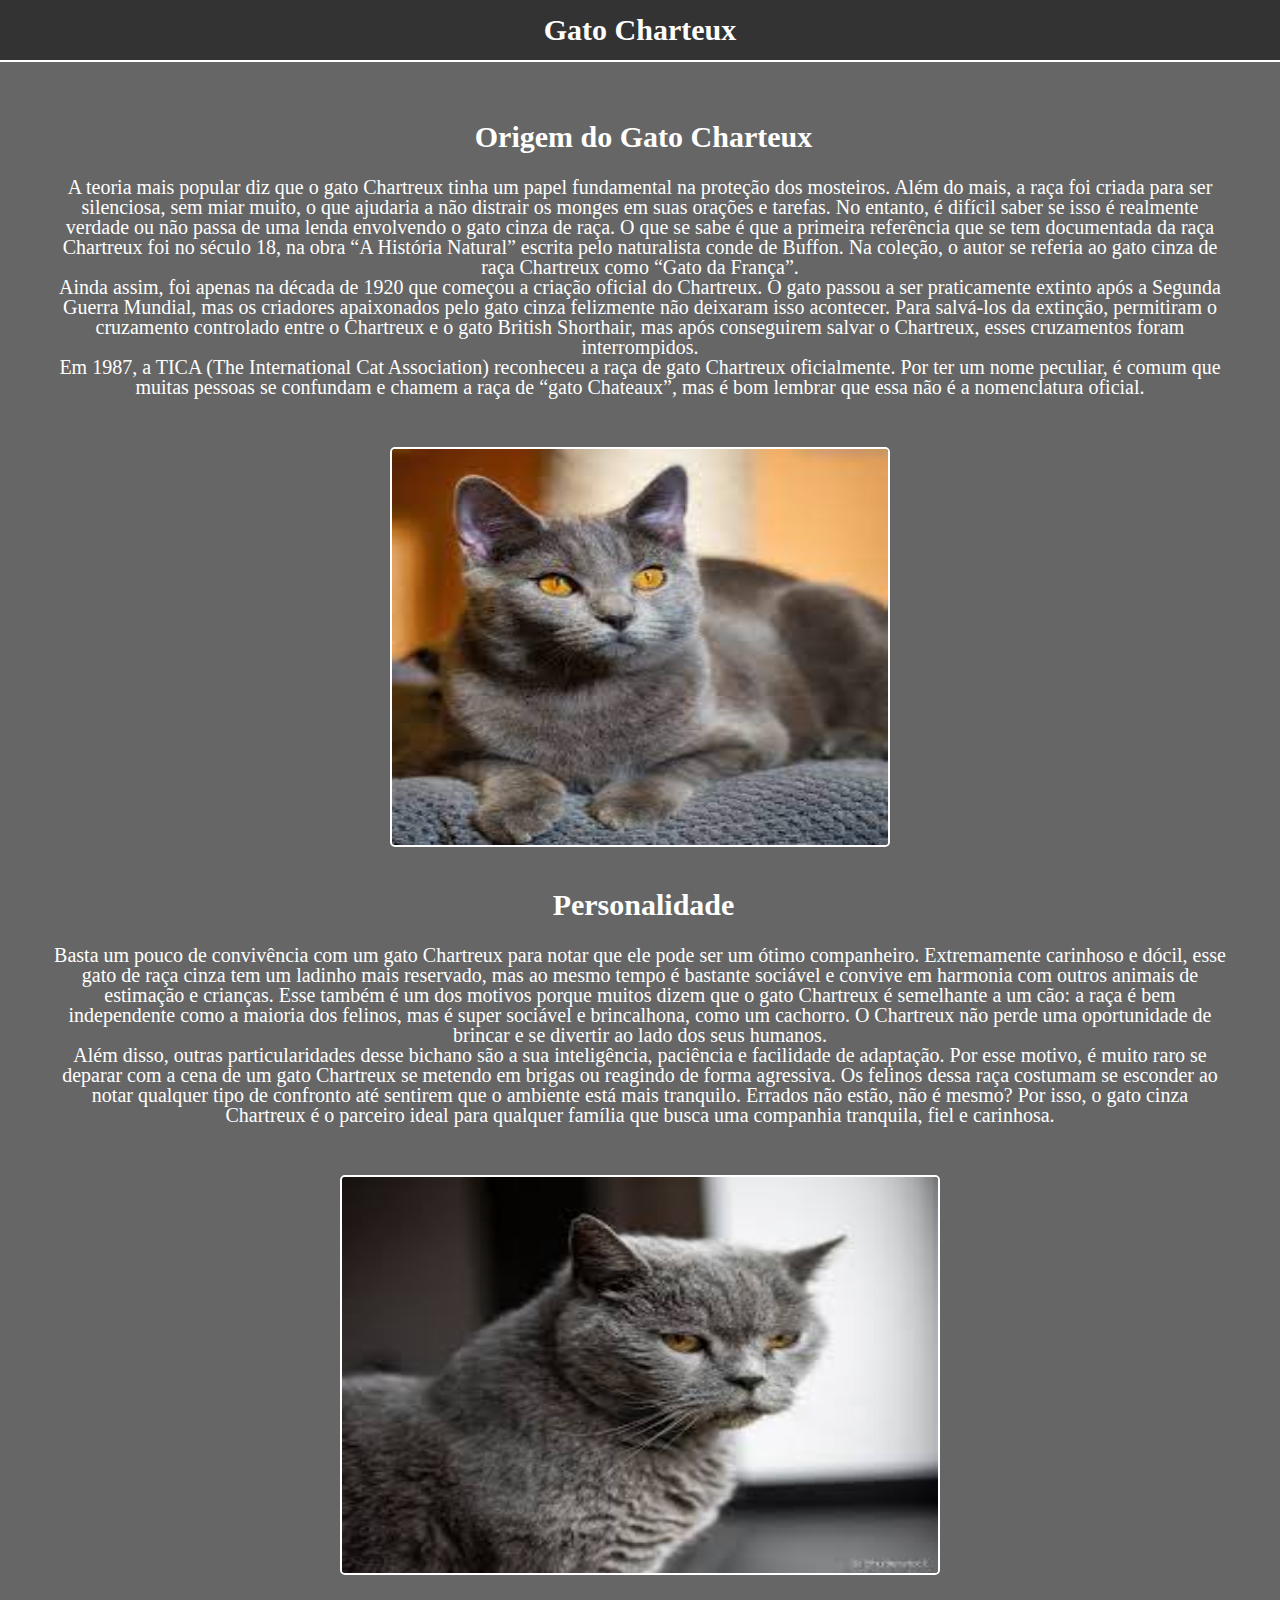
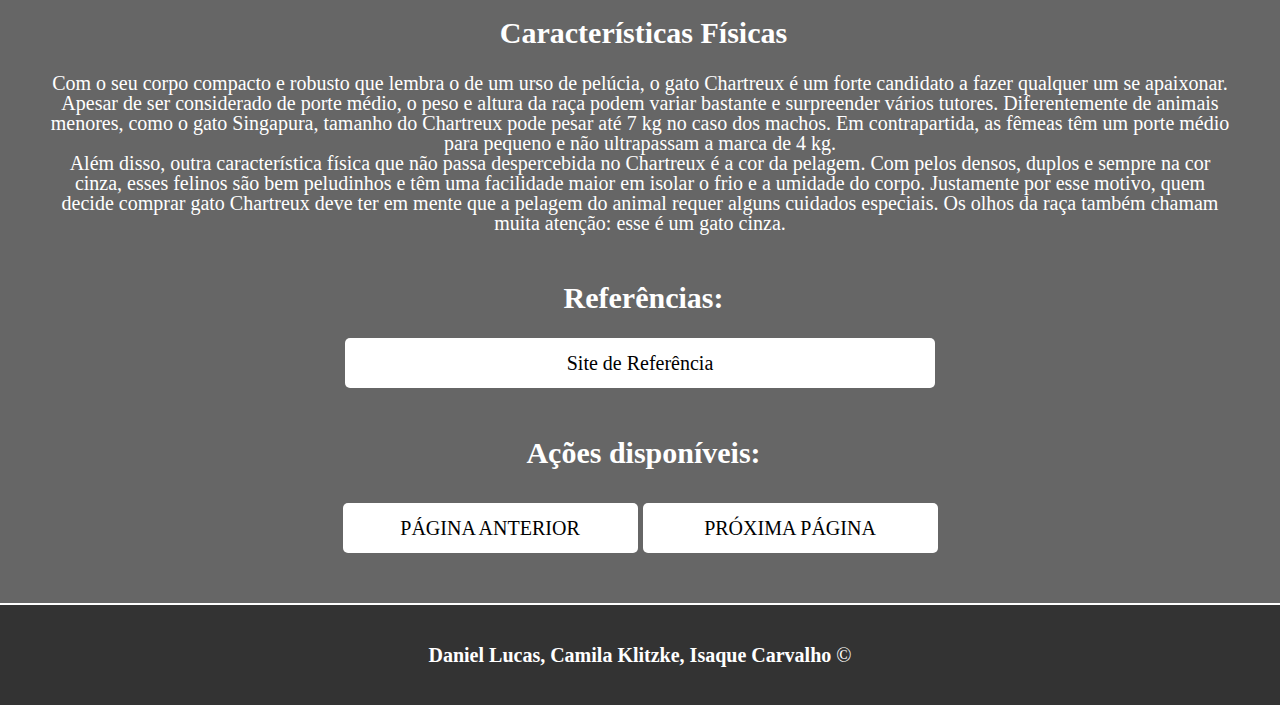
<file: Trabalho de HTML - Copia/Charteux/index.html>
<!DOCTYPE html>
<html lang="pt-br">
<head>
    <meta charset="UTF-8">
    <meta http-equiv="X-UA-Compatible" content="IE=edge">
    <meta name="viewport" content="width=device-width, initial-scale=1.0">
    <link rel="stylesheet" href="reset.css">
    <link rel="stylesheet" href="styles.css">
    <title>Gato Charteux</title>
</head>
<body>
    
    <!--Cabeçalho-->
    <header>
        <h1>Gato Charteux</h1>
    </header>

    <!--Conteúdo-->

    <main class="container">
        <div class="content">
            <h2 class="sub-title">Origem do Gato Charteux</h2>
            <p>
                A teoria mais popular diz que o gato Chartreux tinha um papel fundamental na proteção dos mosteiros. Além do mais, a raça foi criada para ser silenciosa, sem miar muito, o que ajudaria
                 a não distrair os monges em suas orações e tarefas. No entanto, é difícil saber se isso é realmente verdade ou não passa de uma lenda envolvendo o gato cinza de raça. O que se sabe é que
                  a primeira referência que se tem documentada da raça Chartreux foi no século 18, na obra “A História Natural” escrita pelo naturalista conde de Buffon. Na coleção, o autor se referia ao
                   gato cinza de raça Chartreux como “Gato da França”.
                   <br>
                Ainda assim, foi apenas na década de 1920 que começou a criação oficial do Chartreux. O gato passou a ser praticamente extinto após a Segunda Guerra Mundial, mas os criadores apaixonados pelo
                 gato cinza felizmente não deixaram isso acontecer. Para salvá-los da extinção, permitiram o cruzamento controlado entre o Chartreux e o gato British Shorthair, mas após conseguirem salvar o Chartreux, esses cruzamentos foram interrompidos.
                 <br>
                Em 1987, a TICA (The International Cat Association) reconheceu a raça de gato Chartreux oficialmente. Por ter um nome peculiar, é comum que muitas pessoas se confundam e chamem a raça de “gato Chateaux”, mas é bom lembrar que essa não é a nomenclatura oficial.
                
            </p>
            <img src="img/gato-charteux2.jpeg" alt="gato-charteux" id="img1">
            <h2 class="sub-title">Personalidade</h2>
            <p>
                Basta um pouco de convivência com um gato Chartreux para notar que ele pode ser um ótimo companheiro. Extremamente carinhoso e dócil, esse gato de raça cinza tem um ladinho mais reservado, mas ao
                 mesmo tempo é bastante sociável e convive em harmonia com outros animais de estimação e crianças. Esse também é um dos motivos porque muitos dizem que o gato Chartreux é semelhante a um cão: a raça
                  é bem independente como a maioria dos felinos, mas é super sociável e brincalhona, como um cachorro.  O Chartreux não perde uma oportunidade de brincar e se divertir ao lado dos seus humanos.
                  <br> 
                Além disso, outras particularidades desse bichano são a sua inteligência, paciência e facilidade de adaptação. Por esse motivo, é muito raro se deparar com a cena de um gato Chartreux se metendo em brigas ou reagindo
                 de forma agressiva. Os felinos dessa raça costumam se esconder ao notar qualquer tipo de confronto até sentirem que o ambiente está mais tranquilo. Errados não estão, não é mesmo? Por isso, o gato cinza Chartreux é
                 o parceiro ideal para qualquer família que busca uma companhia tranquila, fiel e carinhosa.

            </p>
            <img src="img/gato-charteux3.jpeg" alt="gato-charteux" id="img2">
            <h2 class="sub-title">Características Físicas</h2>
            <p>
                Com o seu corpo compacto e robusto que lembra o de um urso de pelúcia, o gato Chartreux é um forte candidato a fazer qualquer um se apaixonar. Apesar de ser considerado de porte médio, o peso e altura da raça podem variar
                 bastante e surpreender vários tutores. Diferentemente de animais menores, como o gato Singapura, tamanho do Chartreux pode pesar até 7 kg no caso dos machos. Em contrapartida, as fêmeas têm um porte médio para pequeno e não ultrapassam a marca de 4 kg.
                 <br>
                Além disso, outra característica física que não passa despercebida no Chartreux é a cor da pelagem. Com pelos densos, duplos e sempre na cor cinza, esses felinos são bem peludinhos e têm uma facilidade maior em isolar o frio e a umidade do corpo.
                 Justamente por esse motivo, quem decide comprar gato Chartreux deve ter em mente que a pelagem do animal requer alguns cuidados especiais. Os olhos da raça também chamam muita atenção: esse é um gato cinza.
            </p>
            
            <h4 class="sub-title">Referências:</h4>
            <a href="https://www.patasdacasa.com.br/noticia/gato-chartreux-saiba-tudo-sobre-raca-de-pelagem-cinza
            " id="reference">Site de Referência</a>
            <h4 class="sub-title" id="acoes">Ações disponíveis:</h4>
            <a href="/Trabalho de HTML/Sokoke/index.html" class="btn">Página anterior</a>
            <a href="/Trabalho de HTML/LaPerm/index.html" class="btn">Próxima página</a>
        </div>
    </main>

    <!--Footer-->

    <footer>
        <p class="footer"><span class="bold">Daniel Lucas, Camila Klitzke, Isaque Carvalho</span>
        &copy;
        </p>
    </footer>

</body>
</html>
</file>
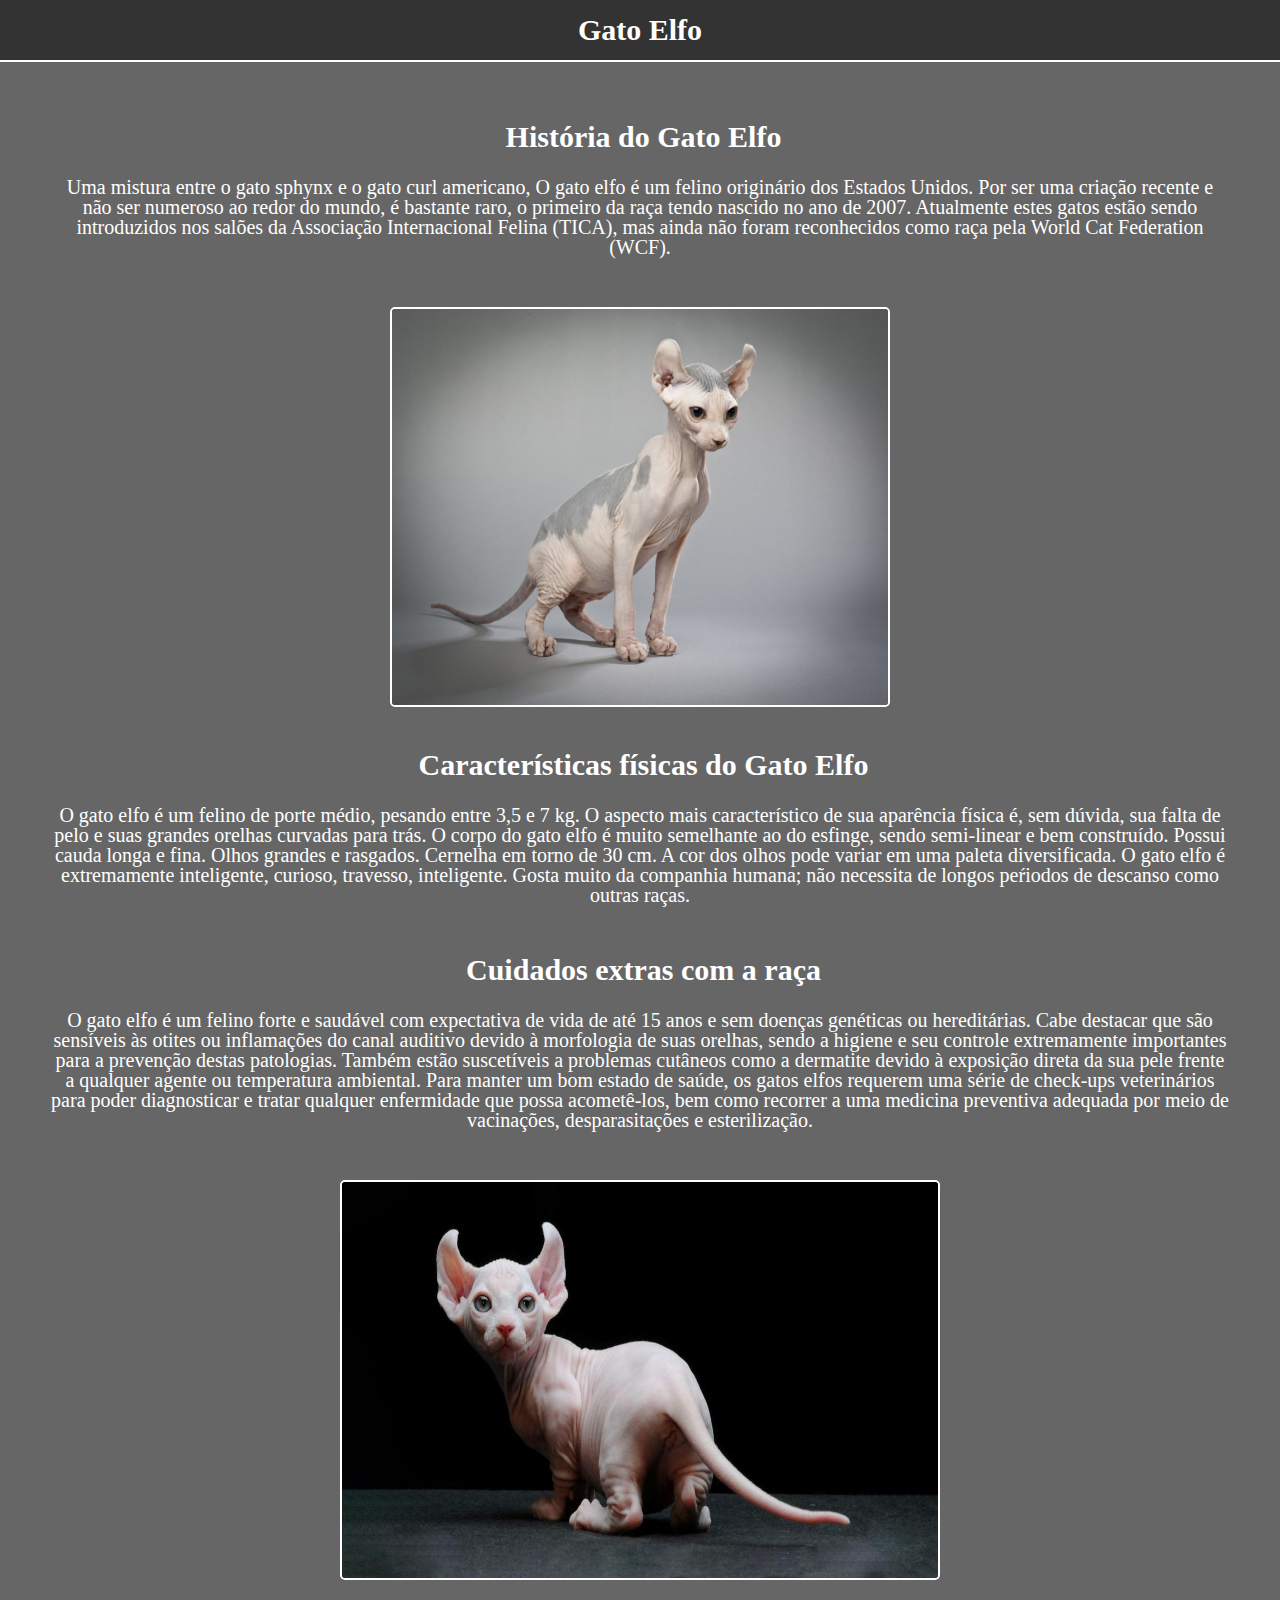
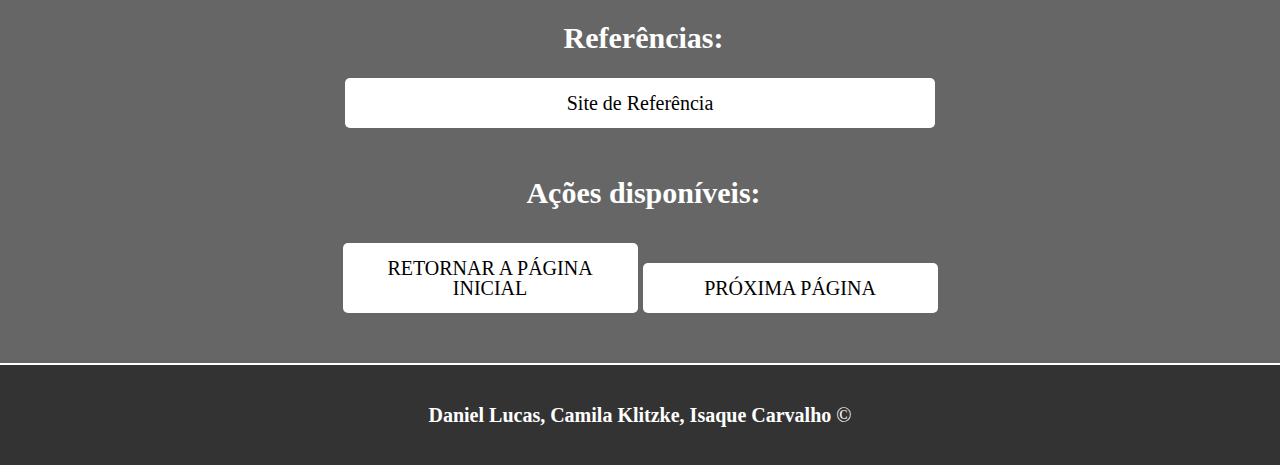
<file: Trabalho de HTML - Copia/Gato-Elfo/index.html>
<!DOCTYPE html>
<html lang="pt-br">
<head>
    <meta charset="UTF-8">
    <meta http-equiv="X-UA-Compatible" content="IE=edge">
    <meta name="viewport" content="width=device-width, initial-scale=1.0">
    <link rel="stylesheet" href="reset.css">
    <link rel="stylesheet" href="styles.css">
    <title>Gato Elfo</title>
</head>
<body>
    
    <!--Cabeçalho-->
    <header>
        <h1>Gato Elfo</h1>
    </header>

    <!--Conteúdo-->

    <main class="container">
        <div class="content">
            <h2 class="sub-title">História do Gato Elfo</h2>
            <p>
                Uma mistura entre o gato sphynx e o gato curl americano,
                O gato elfo é um felino originário dos Estados Unidos. Por ser uma criação recente e não ser numeroso ao redor do mundo, é bastante raro, o primeiro 
                da raça tendo nascido no ano de 2007. Atualmente estes gatos estão sendo introduzidos nos salões da Associação Internacional Felina (TICA), mas ainda
                não foram reconhecidos como raça pela World Cat Federation (WCF).
            </p>
            <img src="img/gato-elfo2.jpeg" alt="gato-elfo" id="img1">
            <h2 class="sub-title">Características físicas do Gato Elfo</h2>
            <p>
                O gato elfo é um felino de porte médio, pesando entre 3,5 e 7 kg. O aspecto mais característico de sua aparência física é, sem dúvida, sua falta de 
                pelo e suas grandes orelhas curvadas para trás. O corpo do gato elfo é muito semelhante ao do esfinge, sendo semi-linear e bem construído. Possui cauda
                longa e fina. Olhos grandes e rasgados.  Cernelha em torno de 30 cm. A cor dos olhos pode variar em uma paleta diversificada. 
                O gato elfo é extremamente inteligente, curioso, travesso, inteligente. Gosta muito da companhia humana; não necessita  de longos peŕiodos de descanso como outras raças.
            </p>
            <h2 class="sub-title">Cuidados extras com a raça</h2>
            <p>
                O gato elfo é um felino forte e saudável com expectativa de vida de até 15 anos e sem doenças genéticas ou hereditárias. Cabe destacar que são sensíveis
                 às otites ou inflamações do canal auditivo devido à morfologia de suas orelhas, sendo a higiene e seu controle extremamente importantes para a prevenção
                 destas patologias. Também estão suscetíveis a problemas cutâneos como a dermatite devido à exposição direta da sua pele frente a qualquer agente ou temperatura ambiental.
                 Para manter um bom estado de saúde, os gatos elfos requerem uma série de check-ups veterinários para poder diagnosticar e tratar qualquer enfermidade que possa acometê-los,
                bem como recorrer a uma medicina preventiva adequada por meio de vacinações, desparasitações e esterilização.
            </p>
            <img src="img/gato-elfo3.jpeg" alt="gato-elfo" id="img2">
            <h4 class="sub-title">Referências:</h4>
            <a href="https://www.peritoanimal.com.br/racas-de-gatos/gato-elfo.html" id="reference">Site de Referência</a>
            <h4 class="sub-title" id="acoes">Ações disponíveis:</h4>
            <a href="/Trabalho de HTML/Aba Inicial/index.html" class="btn">Retornar a página inicial</a>
            <a href="/Trabalho de HTML/Sokoke/index.html" class="btn">Próxima página</a>
        </div>
    </main>

    <!--Footer-->

    <footer>
        <p class="footer"><span class="bold">Daniel Lucas, Camila Klitzke, Isaque Carvalho</span>
        &copy;
        </p>
    </footer>

</body>
</html>
</file>
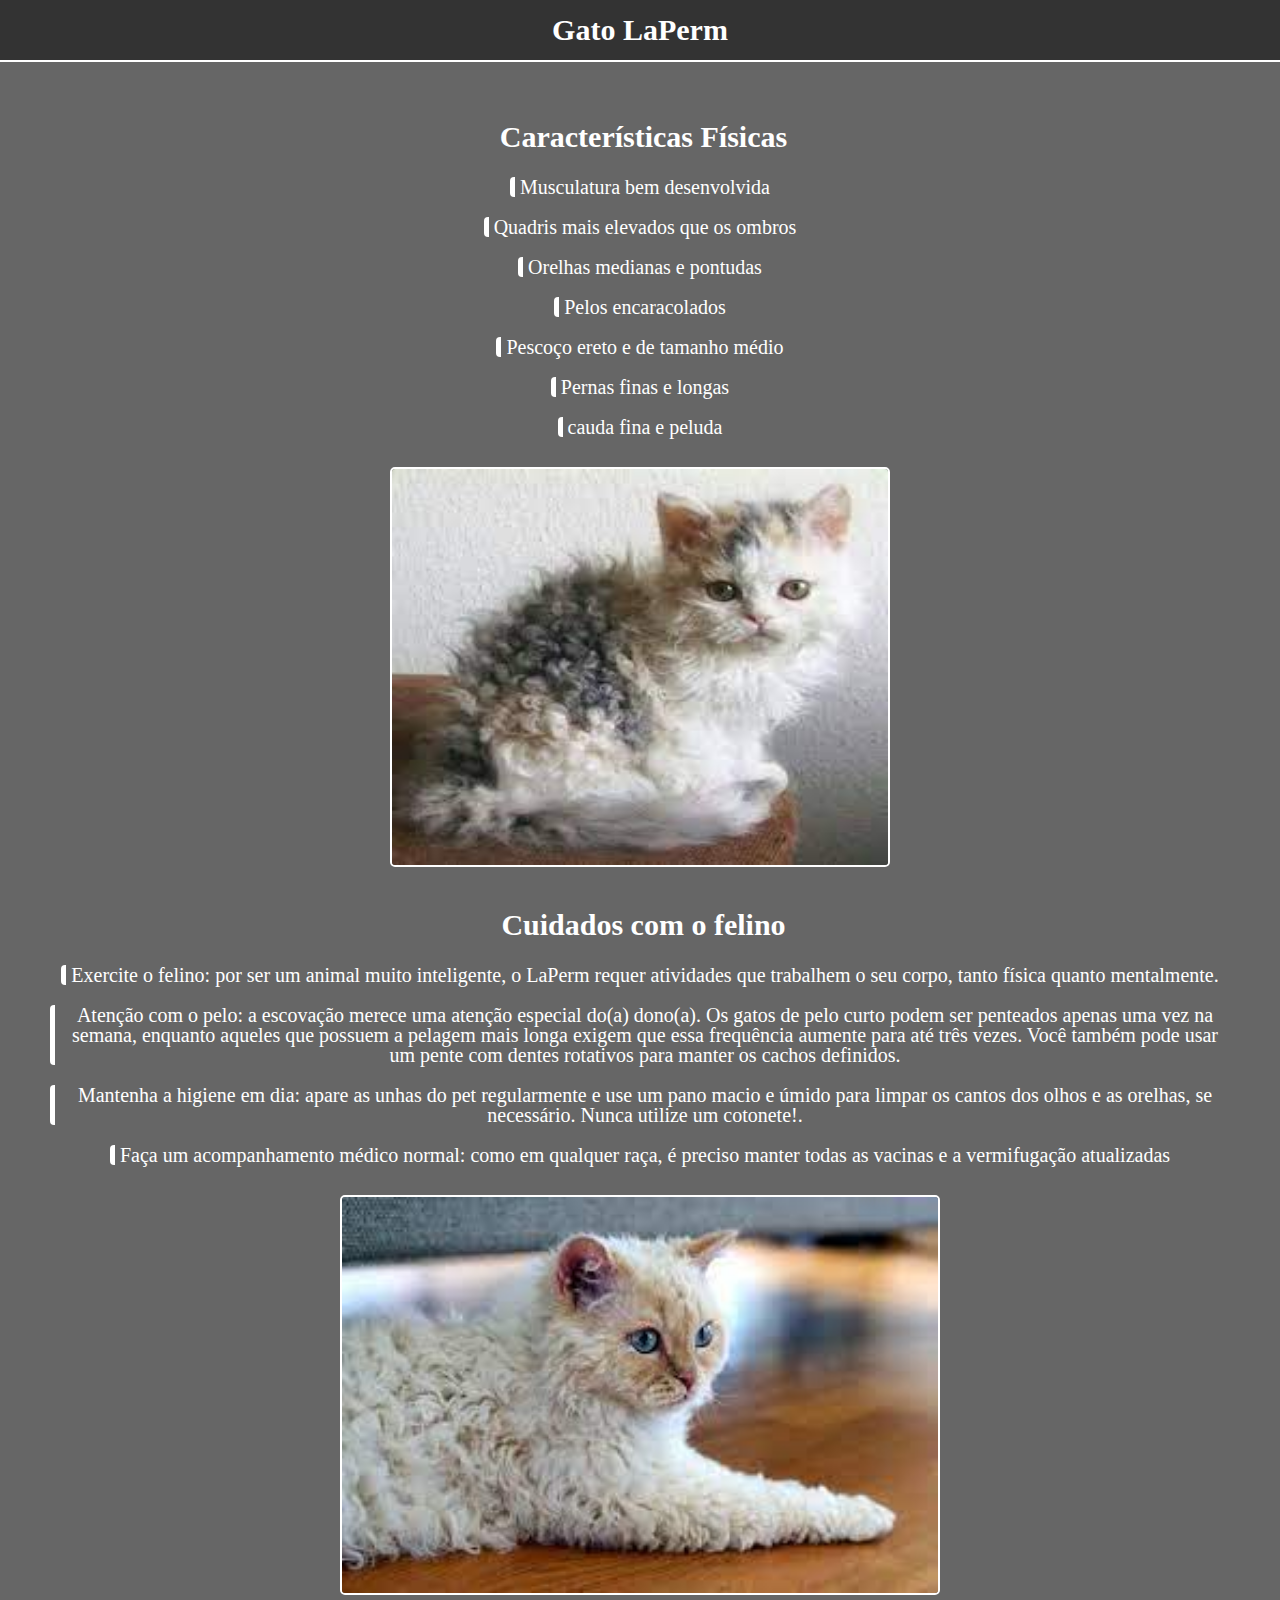
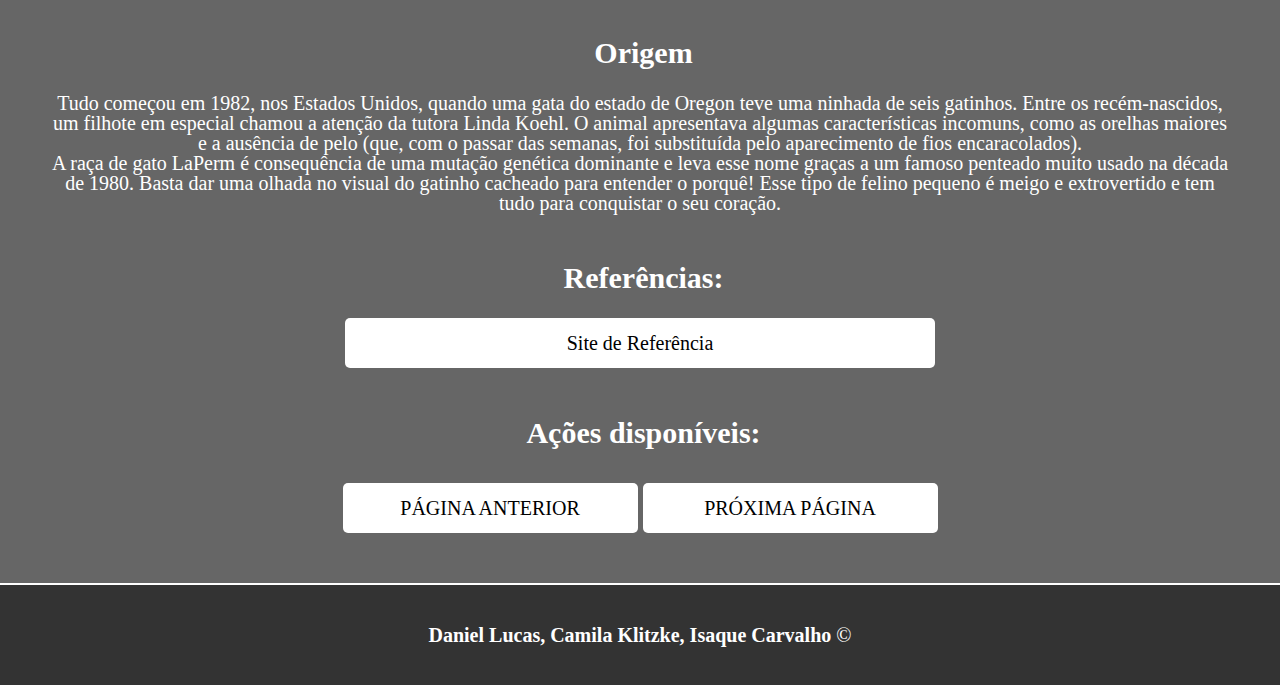
<file: Trabalho de HTML - Copia/LaPerm/index.html>
<!DOCTYPE html>
<html lang="pt-br">
<head>
    <meta charset="UTF-8">
    <meta http-equiv="X-UA-Compatible" content="IE=edge">
    <meta name="viewport" content="width=device-width, initial-scale=1.0">
    <link rel="stylesheet" href="reset.css">
    <link rel="stylesheet" href="styles.css">
    <title>Gato LaPerm</title>
</head>
<body>
    
    <!--Cabeçalho-->
    <header>
        <h1>Gato LaPerm</h1>
    </header>

    <!--Conteúdo-->

    <main class="container">
        <div class="content">
            <h2 class="sub-title">Características Físicas</h2>
            <ul id="list">
                <li>Musculatura bem desenvolvida</li>
                <br>
                <li>Quadris mais elevados que os ombros</li>
                <br>
                <li>Orelhas medianas e pontudas</li>
                <br>
                <li>Pelos encaracolados</li>
                <br>
                <li>Pescoço ereto e de tamanho médio</li>
                <br>
                <li>Pernas finas e longas</li>
                <br>
                <li>cauda fina e peluda</li>
            </ul>
            <img src="img/gato-laperm2.jpeg" alt="gato-laperm" id="img1">
            <h2 class="sub-title">Cuidados com o felino</h2>
            <ul id="list">
                <li>Exercite o felino: por ser um animal muito inteligente, o LaPerm
                     requer atividades que trabalhem o seu corpo, tanto física quanto mentalmente.
                    </li>
                    <br>
                <li>Atenção com o pelo: a escovação merece uma atenção especial do(a) dono(a). Os gatos
                     de pelo curto podem ser penteados apenas uma vez na semana, enquanto aqueles que
                      possuem a pelagem mais longa exigem que essa frequência aumente para até três vezes.
                       Você também pode usar um pente com dentes rotativos para manter os cachos definidos.
                    </li>
                    <br>
                <li>Mantenha a higiene em dia: apare as unhas do pet regularmente e use um pano macio e úmido
                     para limpar os cantos dos olhos e as orelhas, se necessário. Nunca utilize um cotonete!.
                    </li>
                    <br>
                <li>
                    Faça um acompanhamento médico normal: como em qualquer raça, é preciso manter todas as vacinas e a vermifugação atualizadas
                </li>
            </ul>
            <img src="img/gato-laperm3.jpeg" alt="gato-laperm" id="img2">
            <h2 class="sub-title">Origem</h2>
            <p>
                Tudo começou em 1982, nos Estados Unidos, quando uma gata do estado de Oregon teve uma ninhada de seis gatinhos. Entre os recém-nascidos, um filhote em especial
                 chamou a atenção da tutora Linda Koehl. O animal apresentava algumas características incomuns, como as orelhas maiores e a ausência de pelo (que, com o passar
                  das semanas, foi substituída pelo aparecimento de fios encaracolados).
                  <br>
                A raça de gato LaPerm é consequência de uma mutação genética dominante e leva esse nome graças a um famoso penteado muito usado na década de 1980. Basta dar uma 
                olhada no visual do gatinho cacheado para entender o porquê! Esse tipo de felino pequeno é meigo e extrovertido e tem tudo para conquistar o seu coração.
            </p>
            
            <h4 class="sub-title">Referências:</h4>
            <a href="https://www.petlove.com.br/laperm/r
            " id="reference">Site de Referência</a>
            <h4 class="sub-title" id="acoes">Ações disponíveis:</h4>
            <a href="/Trabalho de HTML/Charteux/index.html" class="btn">Página anterior</a>
            <a href="/Trabalho de HTML/Norueguês da Floresta/index.html" class="btn">Próxima página</a>
        </div>
    </main>

    <!--Footer-->

    <footer>
        <p class="footer"><span class="bold">Daniel Lucas, Camila Klitzke, Isaque Carvalho</span>
        &copy;
        </p>
    </footer>

</body>
</html>
</file>
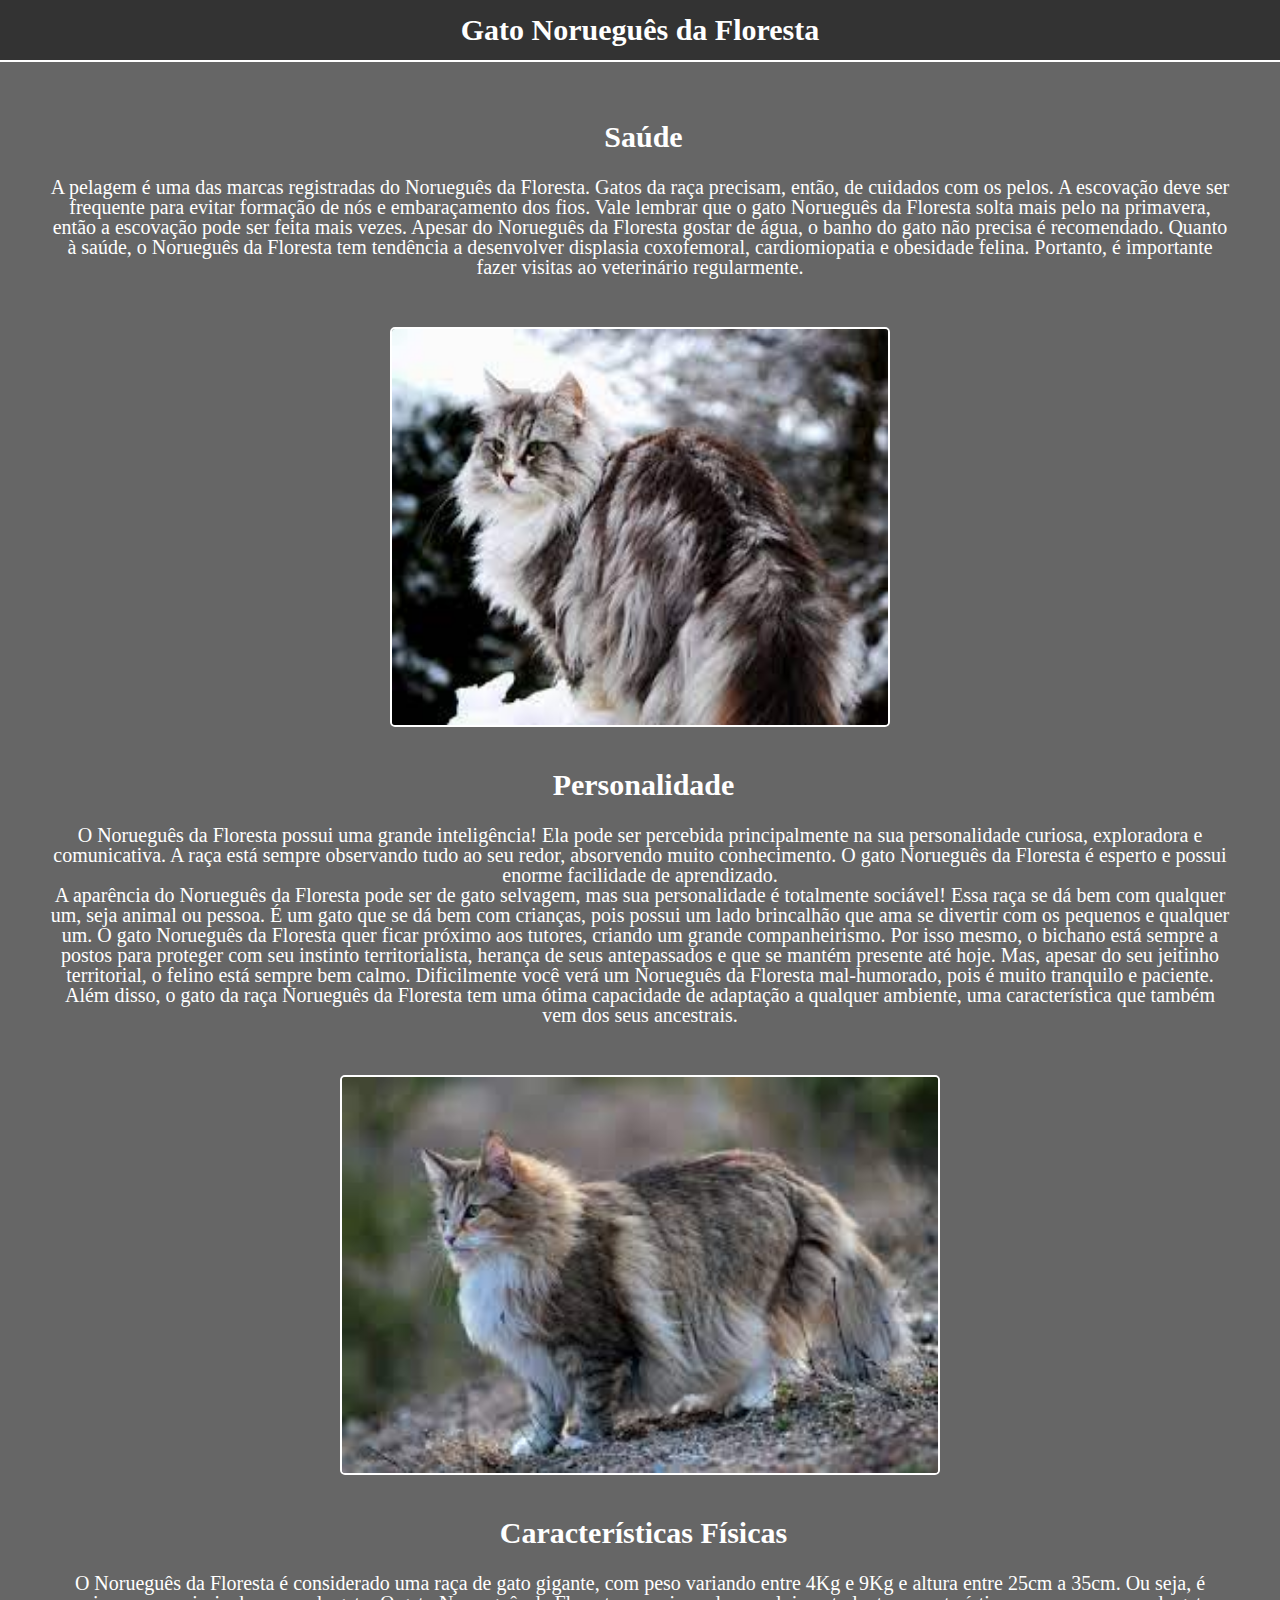
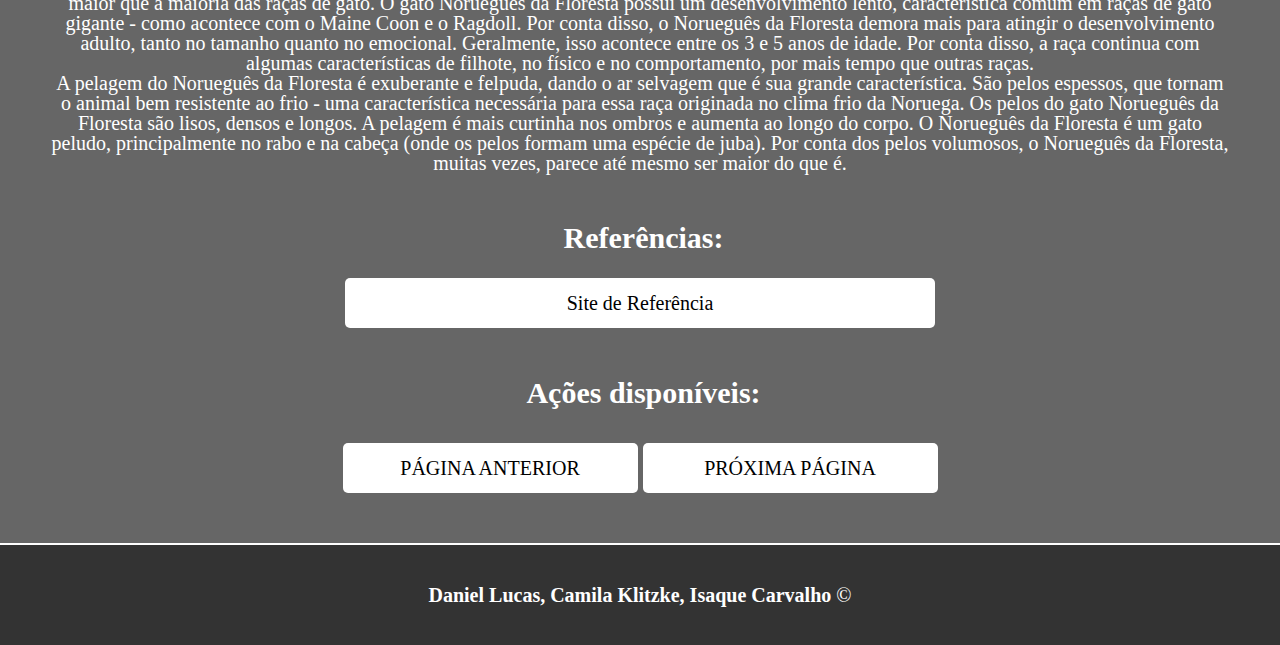
<file: Trabalho de HTML - Copia/Norueguês da Floresta/index.html>
<!DOCTYPE html>
<html lang="pt-br">
<head>
    <meta charset="UTF-8">
    <meta http-equiv="X-UA-Compatible" content="IE=edge">
    <meta name="viewport" content="width=device-width, initial-scale=1.0">
    <link rel="stylesheet" href="reset.css">
    <link rel="stylesheet" href="styles.css">
    <title>Gato Norueguês da Floresta</title>
</head>
<body>
    
    <!--Cabeçalho-->
    <header>
        <h1>Gato Norueguês da Floresta</h1>
    </header>

    <!--Conteúdo-->

    <main class="container">
        <div class="content">
            <h2 class="sub-title">Saúde</h2>
            <p>
                A pelagem é uma das marcas registradas do Norueguês da Floresta. Gatos da raça precisam, então, de cuidados
                 com os pelos. A escovação deve ser frequente para evitar formação de nós e embaraçamento dos fios. Vale lembrar
                  que o gato Norueguês da Floresta solta mais pelo na primavera, então a escovação pode ser feita mais vezes.
                   Apesar do Norueguês da Floresta gostar de água, o banho do gato não precisa é recomendado. Quanto à saúde,
                    o Norueguês da Floresta tem tendência a desenvolver displasia coxofemoral, cardiomiopatia e obesidade felina.
                     Portanto, é importante fazer visitas ao veterinário regularmente.
            </p>
            <img src="img/gato-nordf1.jpeg" alt="gato-noruegues-da-floresta" id="img1">
            <h2 class="sub-title">Personalidade</h2>
            <p>
                O Norueguês da Floresta possui uma grande inteligência! Ela pode ser percebida principalmente na sua personalidade
                 curiosa, exploradora e comunicativa. A raça está sempre observando tudo ao seu redor, absorvendo muito conhecimento.
                  O gato Norueguês da Floresta é esperto e possui enorme facilidade de aprendizado. 
                  <br>
                A aparência do Norueguês da Floresta pode ser de gato selvagem, mas sua personalidade é totalmente sociável! Essa raça 
                se dá bem com qualquer um, seja animal ou pessoa. É um gato que se dá bem com crianças, pois possui um lado brincalhão 
                que ama se divertir com os pequenos e qualquer um. O gato Norueguês da Floresta quer ficar próximo aos tutores, criando 
                um grande companheirismo. Por isso mesmo, o bichano está sempre a postos para proteger com seu instinto territorialista,
                 herança de seus antepassados e que se mantém presente até hoje. Mas, apesar do seu jeitinho territorial, o felino está 
                 sempre bem calmo. Dificilmente você verá um Norueguês da Floresta mal-humorado, pois é muito tranquilo e paciente. Além 
                 disso, o gato da raça Norueguês da Floresta tem uma ótima capacidade de adaptação a qualquer ambiente, uma característica 
                 que também vem dos seus ancestrais.
            </p>
            <img src="img/gato-nordf2.jpeg" alt="gato-noruegues-da-floresta" id="img2">
            <h2 class="sub-title">Características Físicas</h2>
            <p>
                O Norueguês da Floresta é considerado uma raça de gato gigante, com peso variando entre 4Kg e 9Kg e altura entre 25cm a 35cm. 
                Ou seja, é maior que a maioria das raças de gato. O gato Norueguês da Floresta possui um desenvolvimento lento, característica 
                comum em raças de gato gigante - como acontece com o Maine Coon e o Ragdoll. Por conta disso, o Norueguês da Floresta demora mais 
                para atingir o desenvolvimento adulto, tanto no tamanho quanto no emocional. Geralmente, isso acontece entre os 3 e 5 anos de idade. 
                Por conta disso, a raça continua com algumas características de filhote, no físico e no comportamento, por mais tempo que outras 
                raças.
                <br>
                A pelagem do Norueguês da Floresta é exuberante e felpuda, dando o ar selvagem que é sua grande característica. São pelos espessos, 
                que tornam o animal bem resistente ao frio - uma característica necessária para essa raça originada no clima frio da Noruega. Os pelos 
                do gato Norueguês da Floresta são lisos, densos e longos. A pelagem é mais curtinha nos ombros e aumenta ao longo do corpo. O Norueguês 
                da Floresta é um gato peludo, principalmente no rabo e na cabeça (onde os pelos formam uma espécie de juba). Por conta dos pelos 
                volumosos, o Norueguês da Floresta, muitas vezes, parece até mesmo ser maior do que é.
            </p>
            
            <h4 class="sub-title">Referências:</h4>
            <a href="https://www.petlove.com.br/noruegues-da-floresta/r" id="reference">Site de Referência</a>
            <h4 class="sub-title" id="acoes">Ações disponíveis:</h4>
            <a href="/Trabalho de HTML/LaPerm/index.html" class="btn">Página anterior</a>
            <a href="/Trabalho de HTML/Persa/index.html" class="btn">Próxima página</a>
        </div>
    </main>

    <!--Footer-->

    <footer>
        <p class="footer"><span class="bold">Daniel Lucas, Camila Klitzke, Isaque Carvalho</span>
        &copy;
        </p>
    </footer>

</body>
</html>
</file>
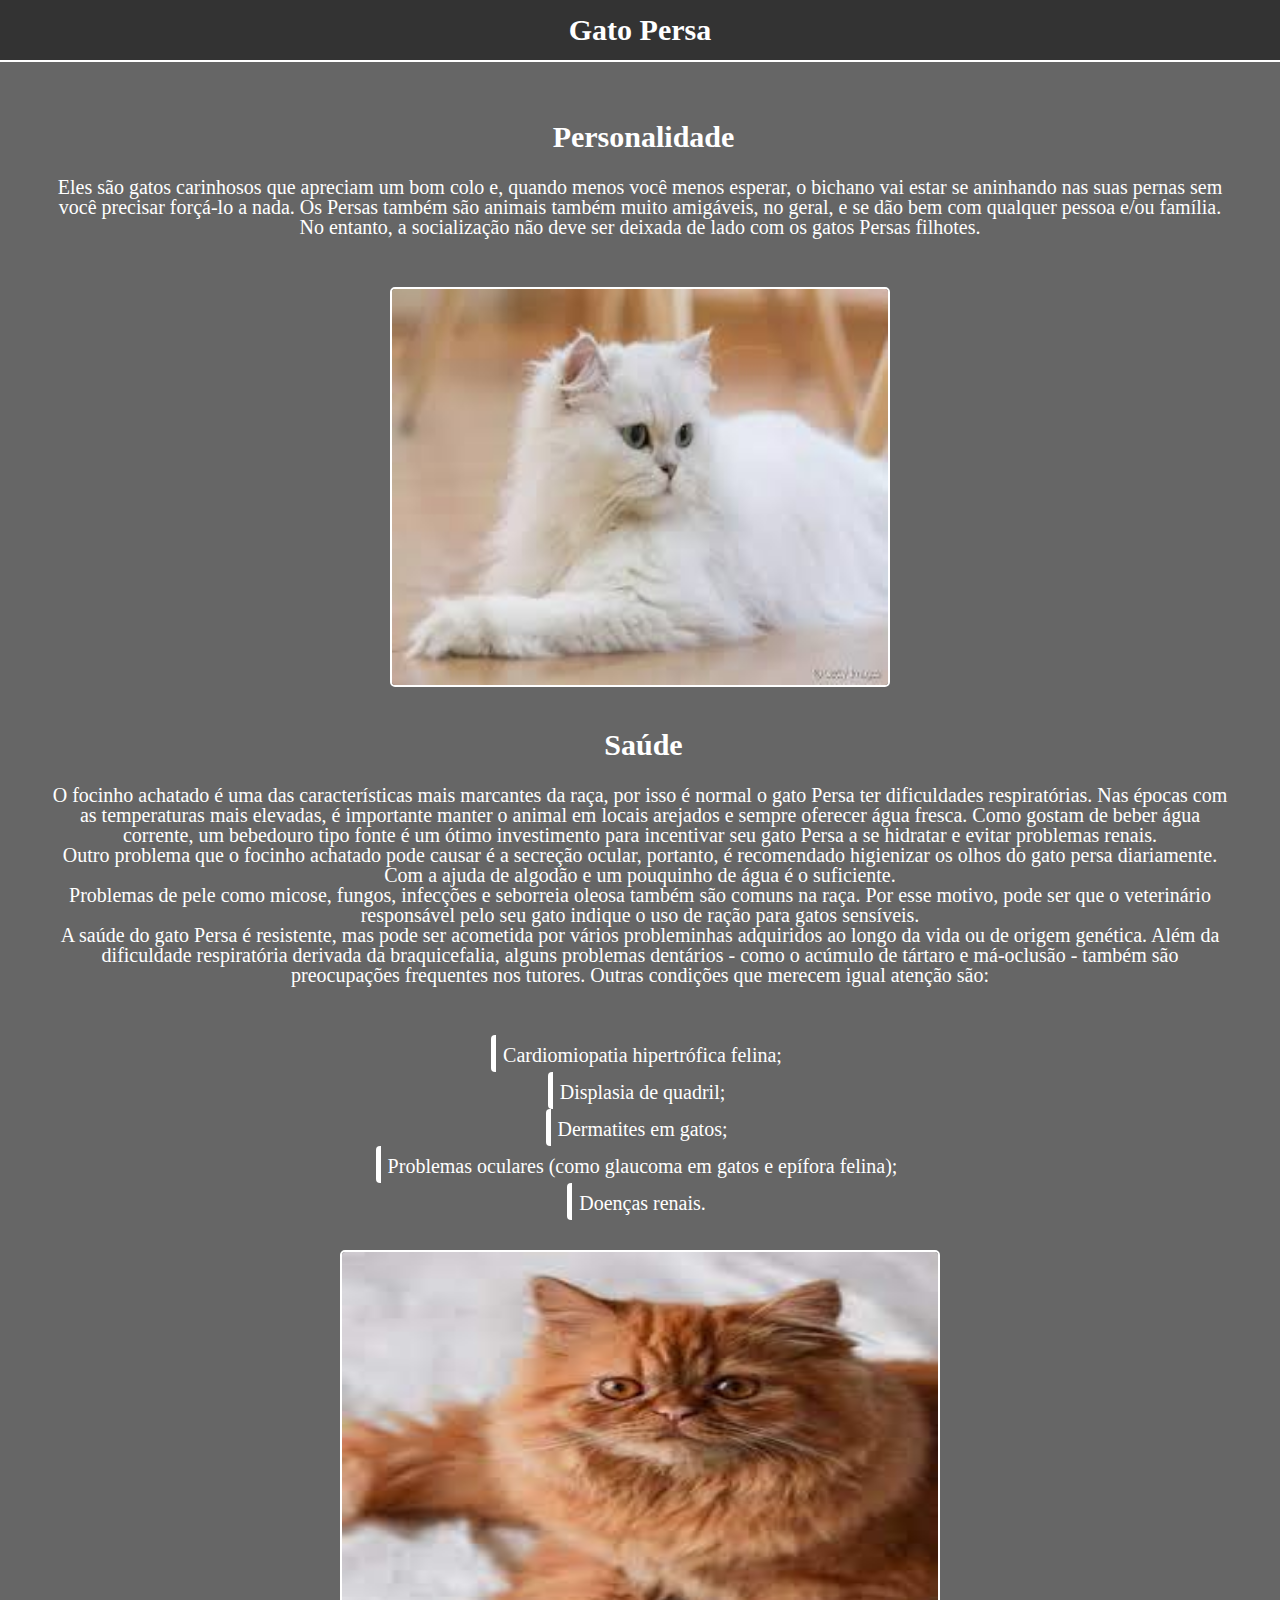
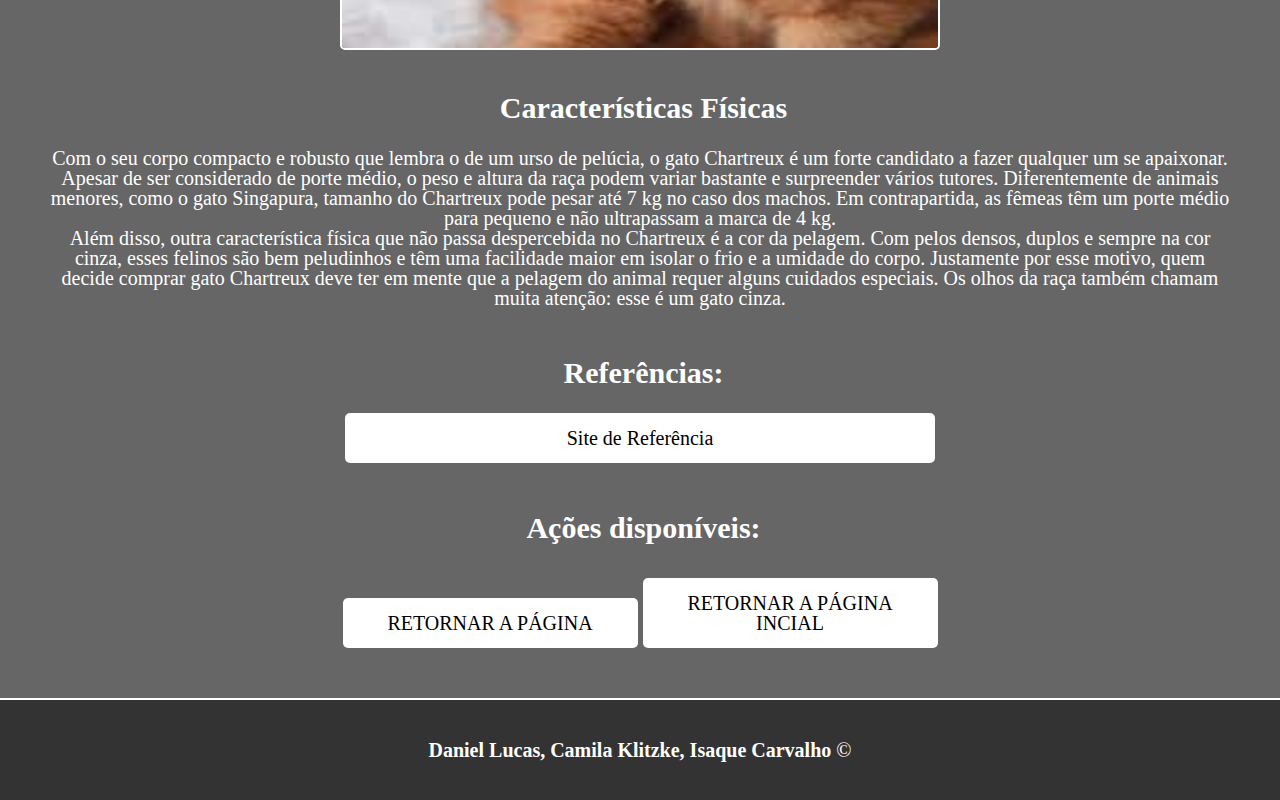
<file: Trabalho de HTML - Copia/Persa/index.html>
<!DOCTYPE html>
<html lang="pt-br">
<head>
    <meta charset="UTF-8">
    <meta http-equiv="X-UA-Compatible" content="IE=edge">
    <meta name="viewport" content="width=device-width, initial-scale=1.0">
    <link rel="stylesheet" href="reset.css">
    <link rel="stylesheet" href="styles.css">
    <title>Gato Persa</title>
</head>
<body>
    
    <!--Cabeçalho-->
    <header>
        <h1>Gato Persa</h1>
    </header>

    <!--Conteúdo-->

    <main class="container">
        <div class="content">
            <h2 class="sub-title">Personalidade</h2>
            <p>
                Eles são gatos carinhosos que apreciam um bom colo e, quando menos você menos esperar, o bichano vai estar
                 se aninhando nas suas pernas sem você precisar forçá-lo a nada. Os Persas também são animais também muito amigáveis, 
                 no geral, e se dão bem com qualquer pessoa e/ou família. No entanto, a socialização não deve ser deixada de lado 
                 com os gatos Persas filhotes.
            </p>
            <img src="img/gato-persa2.jpeg" alt="gato-persa" id="img1">
            <h2 class="sub-title">Saúde</h2>
            <p>
                O focinho achatado é uma das características mais marcantes da raça, por isso é normal o gato Persa ter dificuldades respiratórias. 
                Nas épocas com as temperaturas mais elevadas, é importante manter o animal em locais arejados e sempre oferecer água fresca. Como 
                gostam de beber água corrente, um bebedouro tipo fonte é um ótimo investimento para incentivar seu gato Persa a se hidratar e evitar 
                problemas renais.
                <br>
                Outro problema que o focinho achatado pode causar é a secreção ocular, portanto, é recomendado higienizar os olhos do gato persa 
                diariamente. Com a ajuda de algodão e um pouquinho de água é o suficiente.
                <br>
                Problemas de pele como micose, fungos, infecções e seborreia oleosa também são comuns na raça. Por esse motivo, pode ser que o veterinário 
                responsável pelo seu gato indique o uso de ração para gatos sensíveis.
                <br>
                A saúde do gato Persa é resistente, mas pode ser acometida por vários probleminhas adquiridos ao longo da vida ou de origem genética. Além 
                da dificuldade respiratória derivada da braquicefalia, alguns problemas dentários - como o acúmulo de tártaro e má-oclusão - também são preocupações 
                frequentes nos tutores. Outras condições que merecem igual atenção são:
            </p>
            <ul id="list">
                <li>Cardiomiopatia hipertrófica felina;</li>
                <li>Displasia de quadril;</li>
                <li>Dermatites em gatos;</li>
                <li>Problemas oculares (como glaucoma em gatos e epífora felina);</li>
                <li>Doenças renais.</li>
            </ul>
            <img src="img/gato-persa3.jpeg" alt="gato-persa" id="img2">
            <h2 class="sub-title">Características Físicas</h2>
            <p>
                Com o seu corpo compacto e robusto que lembra o de um urso de pelúcia, o gato Chartreux é um forte candidato a fazer qualquer um se apaixonar. Apesar de ser considerado de porte médio, o peso e altura da raça podem variar
                 bastante e surpreender vários tutores. Diferentemente de animais menores, como o gato Singapura, tamanho do Chartreux pode pesar até 7 kg no caso dos machos. Em contrapartida, as fêmeas têm um porte médio para pequeno e não ultrapassam a marca de 4 kg.
                 <br>
                Além disso, outra característica física que não passa despercebida no Chartreux é a cor da pelagem. Com pelos densos, duplos e sempre na cor cinza, esses felinos são bem peludinhos e têm uma facilidade maior em isolar o frio e a umidade do corpo.
                 Justamente por esse motivo, quem decide comprar gato Chartreux deve ter em mente que a pelagem do animal requer alguns cuidados especiais. Os olhos da raça também chamam muita atenção: esse é um gato cinza.
            </p>
            
            <h4 class="sub-title">Referências:</h4>
            <a href="https://www.petlove.com.br/persa/r " id="reference">Site de Referência</a>
            <h4 class="sub-title" id="acoes">Ações disponíveis:</h4>
            <a href="/Trabalho de HTML/Norueguês da Floresta/index.html" class="btn">Retornar a Página</a>
            <a href="/Trabalho de HTML/Aba Inicial/index.html" class="btn">Retornar a Página Incial</a>
        </div>
    </main>

    <!--Footer-->

    <footer>
        <p class="footer"><span class="bold">Daniel Lucas, Camila Klitzke, Isaque Carvalho</span>
        &copy;
        </p>
    </footer>

</body>
</html>
</file>
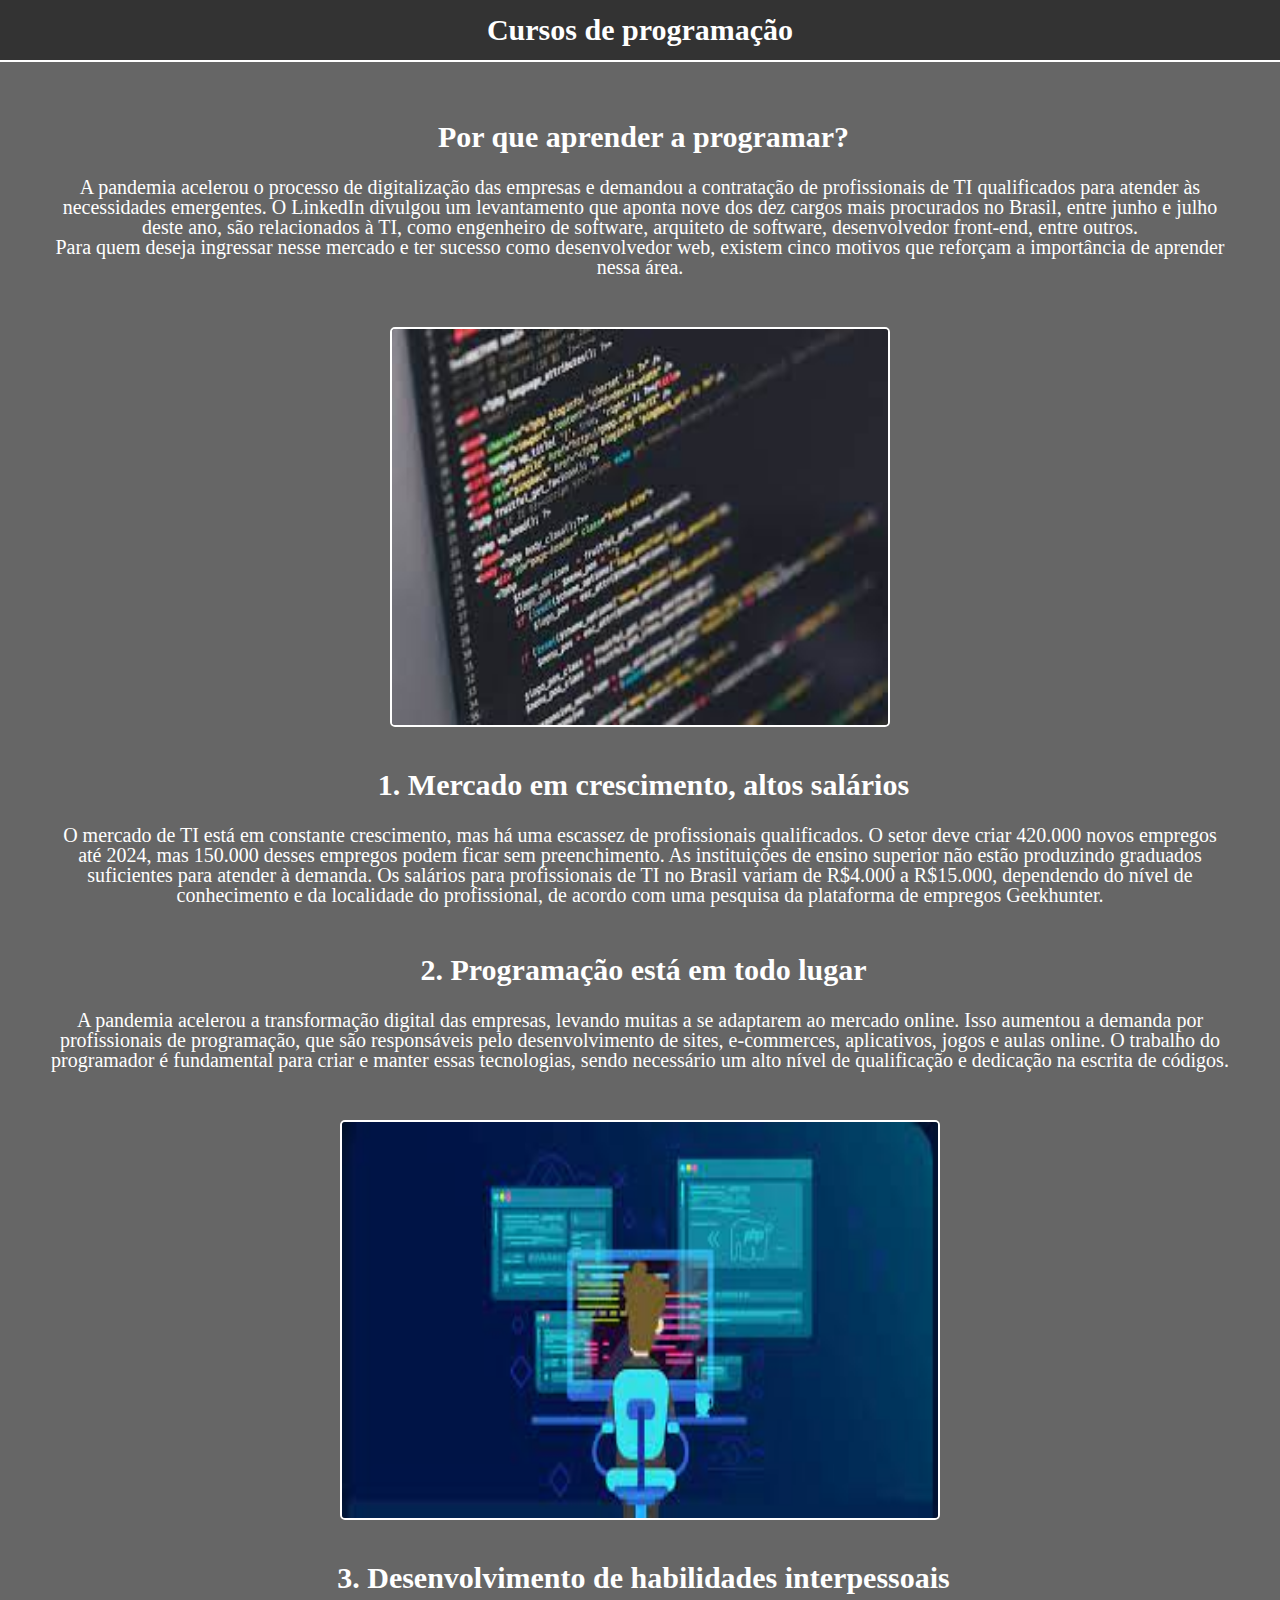
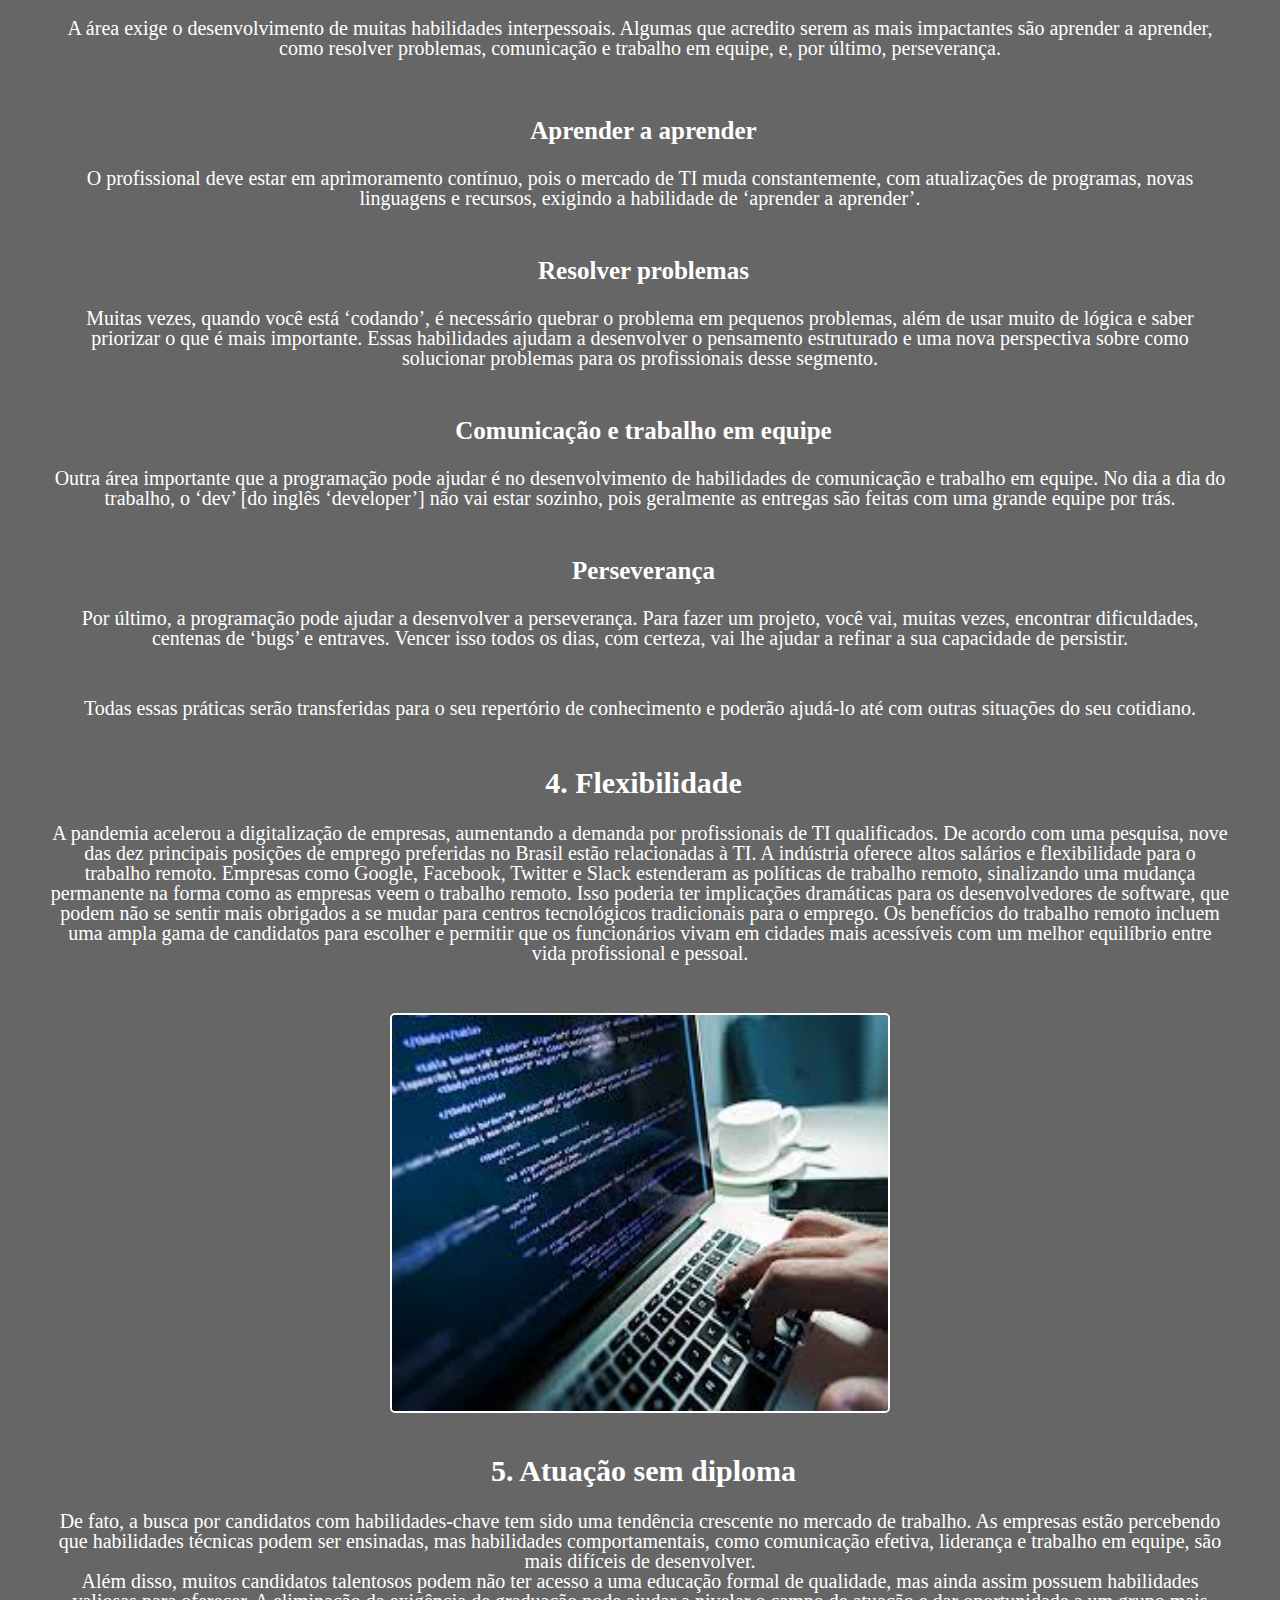
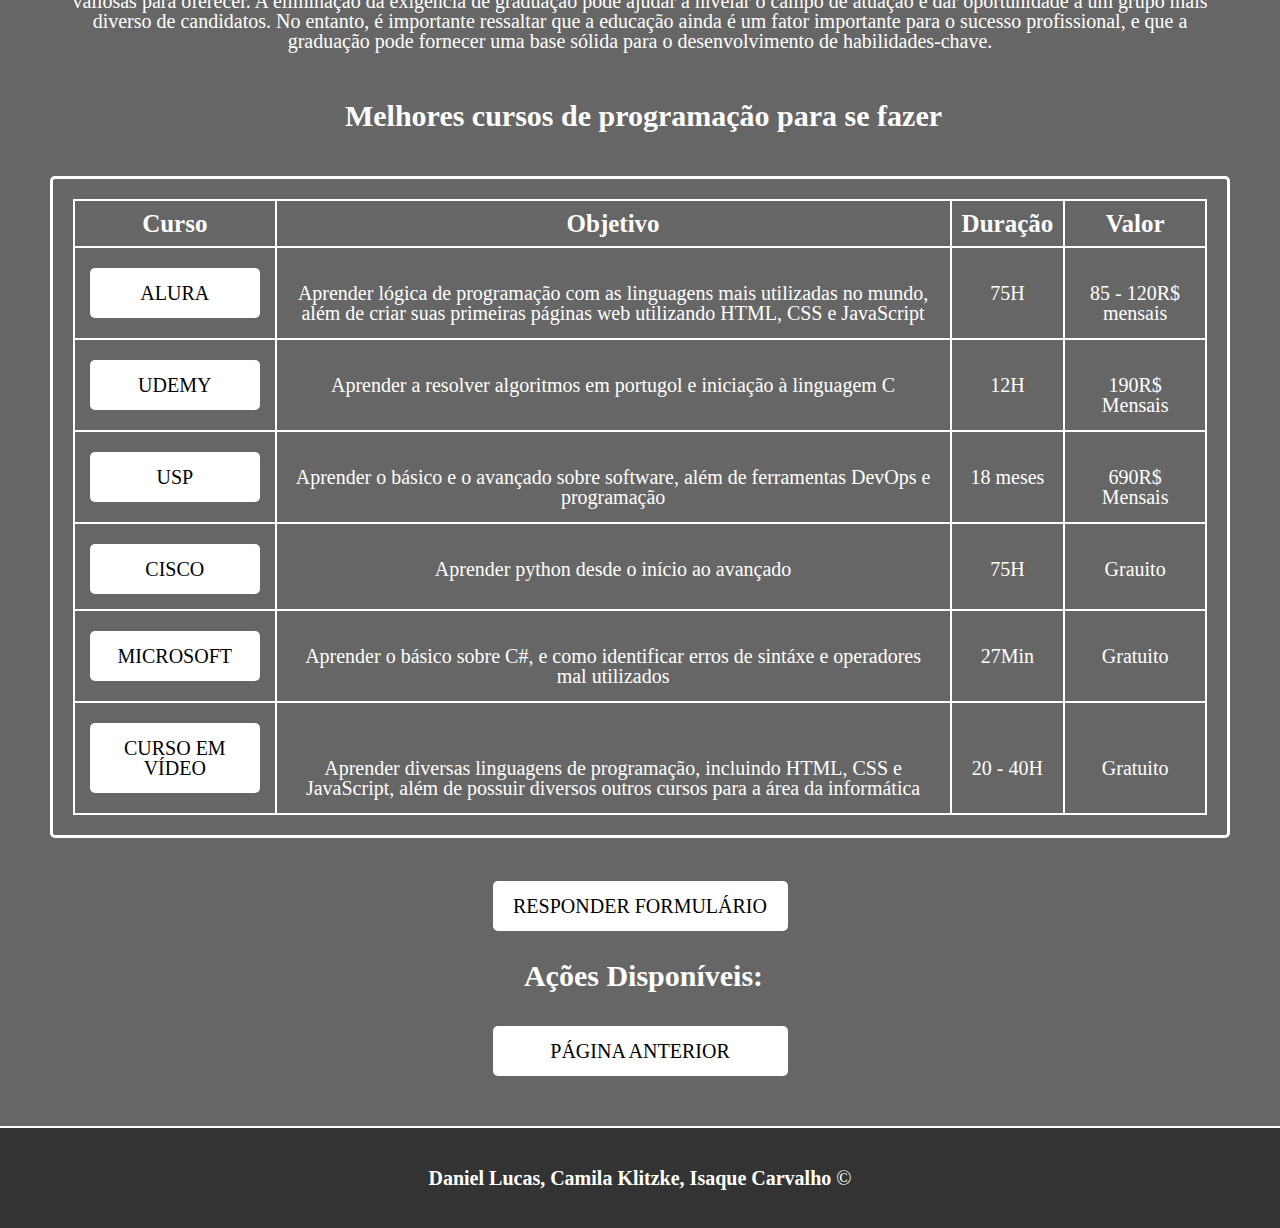
<file: Trabalho de HTML - Copia/Site-2/index.html>
<!DOCTYPE html>
<html lang="en">
<head>
    <meta charset="UTF-8">
    <meta http-equiv="X-UA-Compatible" content="IE=edge">
    <meta name="viewport" content="width=device-width, initial-scale=1.0">
    <link rel="stylesheet" href="reset.css">
    <link rel="stylesheet" href="styles.css">
    <title>Cursos de programação</title>
</head>
<body>
    <!--Cabeçalho-->

    <header>
        <h1>Cursos de programação</h1>
    </header>

    <!--Conteúdo-->

    <main class="container">
            <div class="content">
                <h2 class="sub-title">Por que aprender a programar?</h2>
                <p>A pandemia acelerou o processo de digitalização das empresas e demandou a contratação de profissionais de TI qualificados para atender às necessidades emergentes.
                     O LinkedIn divulgou um levantamento que aponta nove dos dez cargos mais procurados no Brasil, entre junho e julho deste ano, são relacionados à TI, como engenheiro
                      de software, arquiteto de software, desenvolvedor front-end, entre outros.
                      <br>
                    Para quem deseja ingressar nesse mercado e ter sucesso como desenvolvedor web, existem cinco motivos que reforçam a importância de aprender nessa área.</p>
                <img src="img/programacao.jpeg" alt="programacao" id="img1">
                <h2 class="sub-title">1. Mercado em crescimento, altos salários</h2>
                <p>
                    O mercado de TI está em constante crescimento, mas há uma escassez de profissionais qualificados. O setor deve criar 420.000 novos empregos até 2024, mas 150.000 desses
                     empregos podem ficar sem preenchimento. As instituições de ensino superior não estão produzindo graduados suficientes para atender à demanda. Os salários para
                      profissionais de TI no Brasil variam de R$4.000 a R$15.000, dependendo do nível de conhecimento e da localidade do profissional, de acordo com uma pesquisa da plataforma
                       de empregos Geekhunter.
                </p>
                <h2 class="sub-title">2. Programação está em todo lugar</h2>
                <p>
                    A pandemia acelerou a transformação digital das empresas, levando muitas a se adaptarem ao mercado online. Isso aumentou a demanda por profissionais de programação, que
                     são responsáveis pelo desenvolvimento de sites, e-commerces, aplicativos, jogos e aulas online. O trabalho do programador é fundamental para criar e manter essas tecnologias,
                      sendo necessário um alto nível de qualificação e dedicação na escrita de códigos.
                </p>
                <img src="img/programacao3.jpeg" alt="programacao" id="img2">
                <h2 class="sub-title">3. Desenvolvimento de habilidades interpessoais</h2>
                <p id="hab-pess">
                    A área exige o desenvolvimento de muitas habilidades interpessoais. Algumas que acredito serem as mais impactantes são aprender a aprender, como resolver problemas, comunicação e trabalho em equipe, e, por último, perseverança.

                    <h4 class="sub-title" id="ssub-title">Aprender a aprender</h4 class="sub-title">
                        <p>O profissional deve estar em aprimoramento contínuo, pois o mercado de TI muda constantemente, com atualizações de programas, novas linguagens e recursos, exigindo a habilidade de ‘aprender a aprender’.
                        </p>
                    <h4 class="sub-title" id="ssub-title">Resolver problemas</h4 class="sub-title">
                        <p>Muitas vezes, quando você está ‘codando’, é necessário quebrar o problema em pequenos problemas, além de usar muito de lógica e saber priorizar o que é mais importante. Essas habilidades ajudam a desenvolver
                     o pensamento estruturado e uma nova perspectiva sobre como solucionar problemas para os profissionais desse segmento.
                        </p>
                    <h4 class="sub-title" id="ssub-title">Comunicação e trabalho em equipe</h4 class="sub-title">
                        <p>Outra área importante que a programação pode ajudar é no desenvolvimento de habilidades de comunicação e trabalho em equipe. No dia a dia do trabalho, o ‘dev’ [do inglês ‘developer’] não vai estar sozinho,
                     pois geralmente as entregas são feitas com uma grande equipe por trás.
                        </p>
                    <h4 class="sub-title" id="ssub-title">Perseverança</h4 class="sub-title">
                        <p>Por último, a programação pode ajudar a desenvolver a perseverança. Para fazer um projeto, você vai, muitas vezes, encontrar dificuldades, centenas de ‘bugs’ e entraves. Vencer isso todos os dias, com certeza, vai lhe ajudar
                     a refinar a sua capacidade de persistir.
                        </p>
                    Todas essas práticas serão transferidas para o seu repertório de conhecimento e poderão ajudá-lo até com outras situações do seu cotidiano.
                </p>
                <h2 class="sub-title">4. Flexibilidade</h2>
                <p>
                    A pandemia acelerou a digitalização de empresas, aumentando a demanda por profissionais de TI qualificados. De acordo com uma pesquisa, nove das dez principais posições de emprego 
                    preferidas no Brasil estão relacionadas à TI. A indústria oferece altos salários e flexibilidade para o trabalho remoto. Empresas como Google, Facebook, Twitter e Slack estenderam 
                    as políticas de trabalho remoto, sinalizando uma mudança permanente na forma como as empresas veem o trabalho remoto. Isso poderia ter implicações dramáticas para os desenvolvedores 
                    de software, que podem não se sentir mais obrigados a se mudar para centros tecnológicos tradicionais para o emprego. Os benefícios do trabalho remoto incluem uma ampla gama de 
                    candidatos para escolher e permitir que os funcionários vivam em cidades mais acessíveis com um melhor equilíbrio entre vida profissional e pessoal.
                </p>
                <img src="img/programacao2.jpeg" alt="programacao" id="img3">
                <h2 class="sub-title">5. Atuação sem diploma</h2>
                <p>
                    De fato, a busca por candidatos com habilidades-chave tem sido uma tendência crescente no mercado de trabalho. As empresas estão percebendo que habilidades técnicas podem ser ensinadas, 
                    mas habilidades comportamentais, como comunicação efetiva, liderança e trabalho em equipe, são mais difíceis de desenvolver.
                    <br>
                    Além disso, muitos candidatos talentosos podem não ter acesso a uma educação formal de qualidade, mas ainda assim possuem habilidades valiosas para oferecer. A eliminação da exigência de 
                    graduação pode ajudar a nivelar o campo de atuação e dar oportunidade a um grupo mais diverso de candidatos. No entanto, é importante ressaltar que a educação ainda é um fator importante para 
                    o sucesso profissional, e que a graduação pode fornecer uma base sólida para o desenvolvimento de habilidades-chave.
                </p>
                <h2 class="sub-title">Melhores cursos de programação para se fazer</h2>
                <table>
                    <tr>
                        <th id="ssub-title">Curso</th>
                        <th id="ssub-title">Objetivo</th>
                        <th id="ssub-title">Duração</th>
                        <th id="ssub-title">Valor</th>
                    </tr>
                    <tr>
                        <td><a href="https://www.alura.com.br" target="_blank" class="scp">Alura</a></td>
                        <td>Aprender lógica de programação com as linguagens mais utilizadas no mundo, além de criar suas primeiras páginas web utilizando HTML, CSS e JavaScript</td>
                        <td>75H</td>
                        <td>85 - 120R$ mensais</td>
                    </tr>
                    <tr>
                        <td><a href="https://www.udemy.com/course/programacao-do-zero" target="_blank" class="scp">Udemy</a></td>
                        <td>Aprender a resolver algoritmos em portugol e iniciação à linguagem C</td>
                        <td>12H</td>
                        <td>190R$ Mensais</td>
                    </tr>
                    <tr>
                        <td><a href="https://mbauspesalq.com/cursos/mba-em-engenharia-de-software" target="_blank" class="scp">USP</a></td>
                        <td>Aprender o básico e o avançado sobre software, além de ferramentas DevOps e programação</td>
                        <td>18 meses</td>
                        <td>690R$ Mensais</td>
                    </tr>
                    <tr>
                        <td><a href="https://www.netacad.com/pt-br/courses/programming/pcap-programming-essentials-python" target="_blank" class="scp">Cisco</a></td>
                        <td>Aprender python desde o início ao avançado</td>
                        <td>75H</td>
                        <td>Grauito</td>
                    </tr>
                    <tr>
                        <td><a href="https://learn.microsoft.com/pt-br/training/modules/csharp-write-first/" target="_blank" class="scp">Microsoft</a></td>
                        <td>Aprender o básico sobre C#, e como identificar erros de sintáxe e operadores mal utilizados</td>
                        <td>27Min</td>
                        <td>Gratuito</td>
                    </tr>
                    <tr>
                        <td><a href="https://www.cursoemvideo.com/cursos/" target="_blank" class="scp">Curso em Vídeo</a></td>
                        <td>Aprender diversas linguagens de programação, incluindo HTML, CSS e JavaScript, além de possuir diversos outros cursos para a área da informática</td>
                        <td>20 - 40H</td>
                        <td>Gratuito</td>
                    </tr>
                </table>
                <a href="login/index.html" class="btn">Responder Formulário</a>

                <h2 class="sub-title" id="act">Ações Disponíveis:</h2>
                <a href="../Aba Inicial/index.html" class="btn" >Página Anterior</a>
            </div>
    </main>

    <!--Footer-->

    <footer>
        <p class="footer"><span class="bold">Daniel Lucas, Camila Klitzke, Isaque Carvalho</span>
        &copy;
        </p>
    </footer>
</body>
</html>
</file>
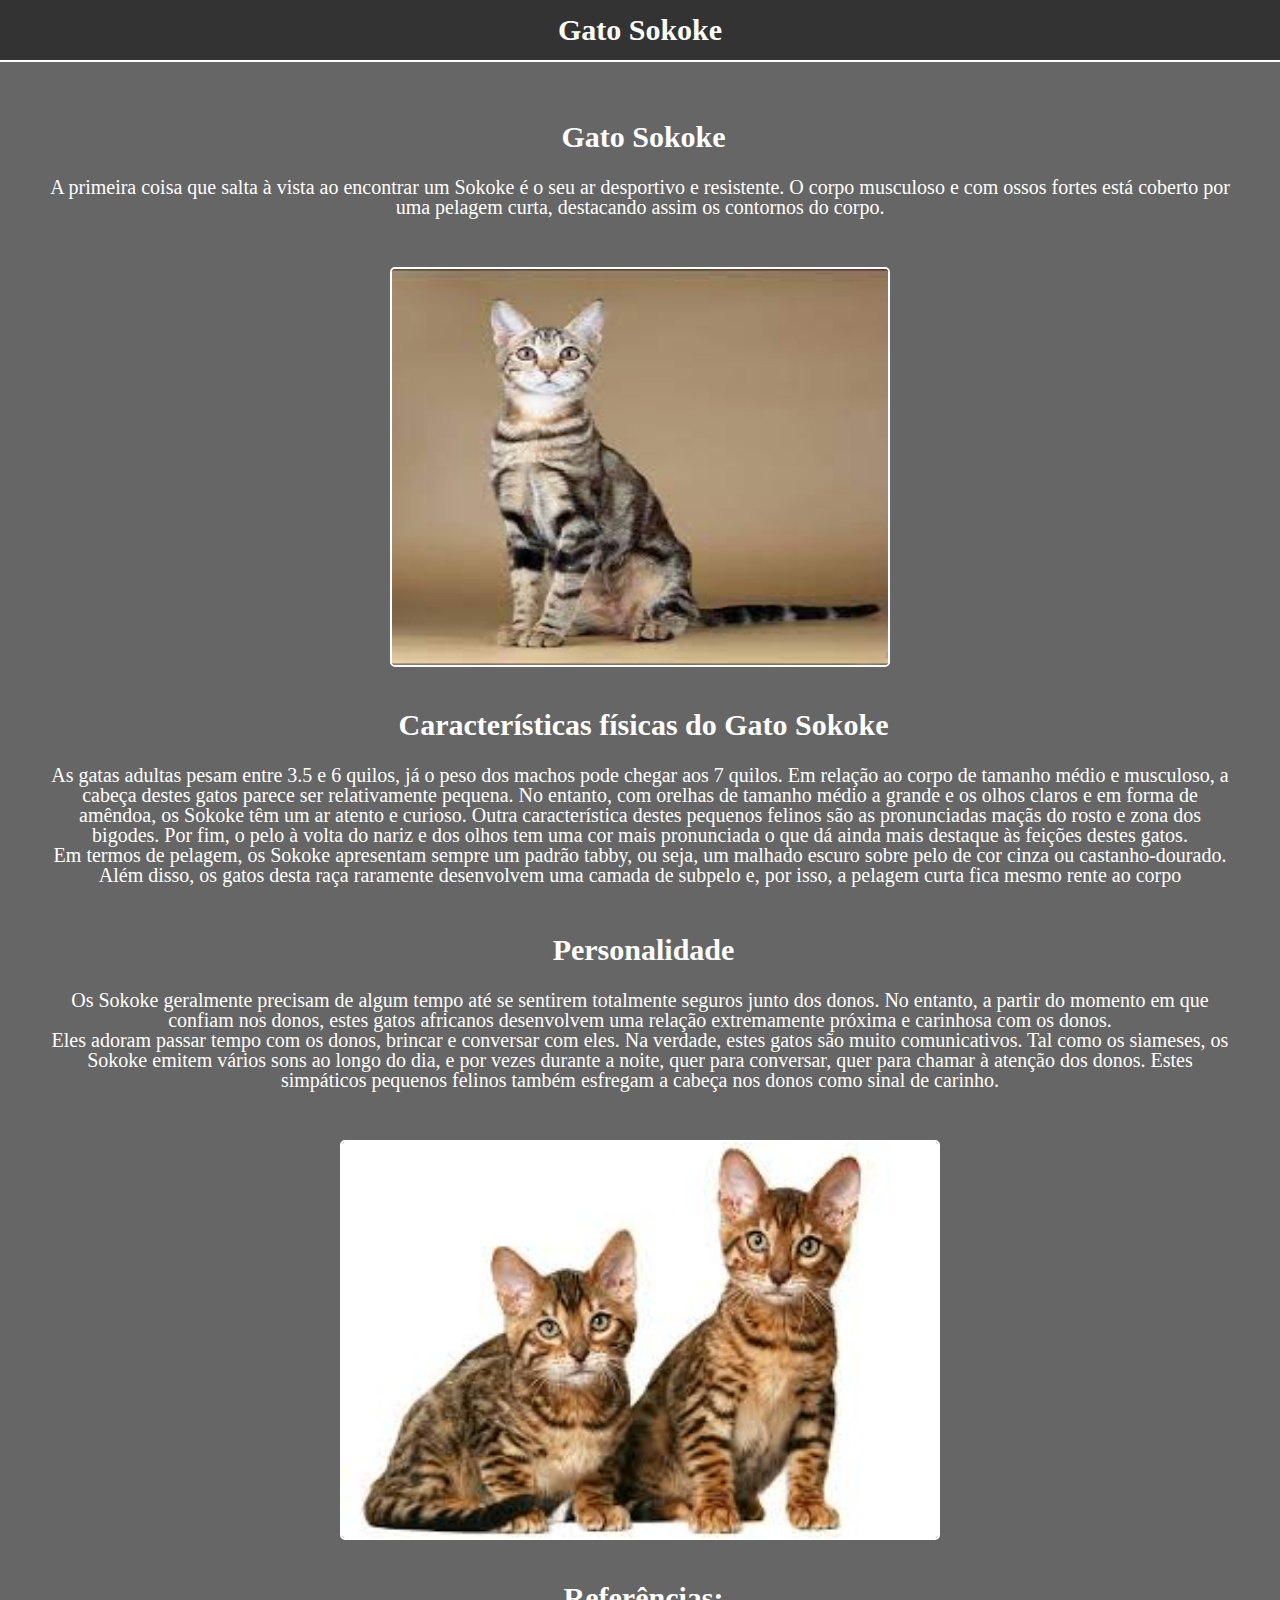
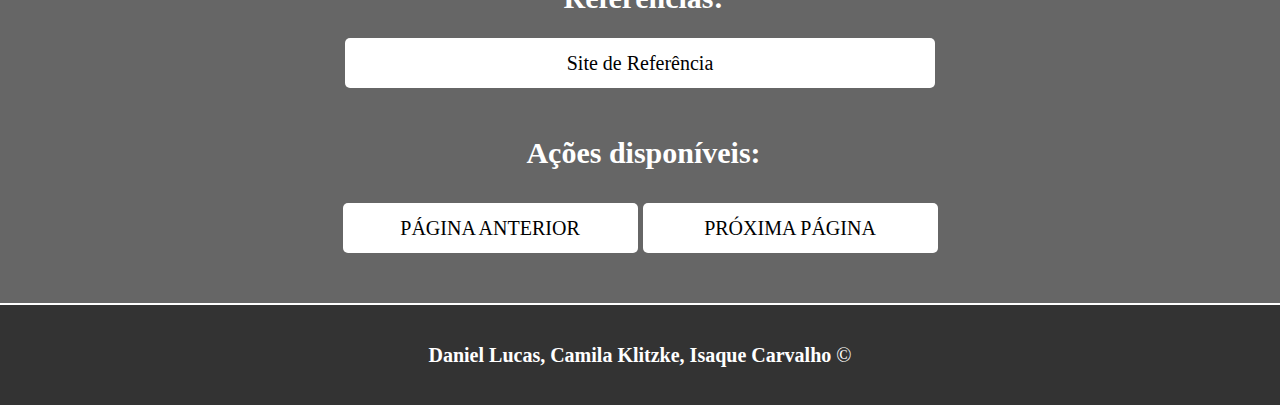
<file: Trabalho de HTML - Copia/Sokoke/index.html>
<!DOCTYPE html>
<html lang="pt-br">
<head>
    <meta charset="UTF-8">
    <meta http-equiv="X-UA-Compatible" content="IE=edge">
    <meta name="viewport" content="width=device-width, initial-scale=1.0">
    <link rel="stylesheet" href="reset.css">
    <link rel="stylesheet" href="styles.css">
    <title>Gato Sokoke</title>
</head>
<body>
    
    <!--Cabeçalho-->
    <header>
        <h1>Gato Sokoke</h1>
    </header>

    <!--Conteúdo-->

    <main class="container">
        <div class="content">
            <h2 class="sub-title">Gato Sokoke</h2>
            <p>
                A primeira coisa que salta à vista ao encontrar um Sokoke é o seu ar desportivo e resistente. O corpo musculoso e com ossos fortes está coberto por
                 uma pelagem curta, destacando assim os contornos do corpo.
            </p>
            <img src="img/gato-sokoke2.jpeg" alt="gato-sokoke" id="img1">
            <h2 class="sub-title">Características físicas do Gato Sokoke</h2>
            <p>
                As gatas adultas pesam entre 3.5 e 6 quilos, já o peso dos machos pode chegar aos 7 quilos.
                Em relação ao corpo de tamanho médio e musculoso, a cabeça destes gatos parece ser relativamente pequena. No entanto, com orelhas de tamanho médio a grande
                 e os olhos claros e em forma de amêndoa, os Sokoke têm um ar atento e curioso. Outra característica destes pequenos felinos são as pronunciadas maçãs do rosto e zona dos bigodes.
                Por fim, o pelo à volta do nariz e dos olhos tem uma cor mais pronunciada o que dá ainda mais destaque às feições destes gatos.
                <br>
                Em termos de pelagem, os Sokoke apresentam sempre um padrão tabby, ou seja, um malhado escuro sobre pelo de cor cinza ou castanho-dourado. Além disso, os gatos desta 
                raça raramente desenvolvem uma camada de subpelo e, por isso, a pelagem curta fica mesmo rente ao corpo

            </p>
            <h2 class="sub-title">Personalidade</h2>
            <p>
                Os Sokoke geralmente precisam de algum tempo até se sentirem totalmente seguros junto dos donos. No entanto, a partir do momento em que confiam nos donos, estes gatos
                 africanos desenvolvem uma relação extremamente próxima e carinhosa com os donos.
                 <br>
                Eles adoram passar tempo com os donos, brincar e conversar com eles. Na verdade, estes gatos são muito comunicativos. Tal como os siameses, os Sokoke emitem vários sons
                 ao longo do dia, e por vezes durante a noite, quer para conversar, quer para chamar à atenção dos donos. Estes simpáticos pequenos felinos também esfregam a cabeça nos donos como sinal de carinho.
            </p>
            <img src="img/gato-sokoke3.jpeg" alt="gato-sokoke" id="img2">
            <h4 class="sub-title">Referências:</h4>
            <a href="https://www.cachorrogato.com.br/racas-gatos/sokoke/" id="reference">Site de Referência</a>
            <h4 class="sub-title" id="acoes">Ações disponíveis:</h4>
            <a href="/Trabalho de HTML/Gato-Elfo/index.html" class="btn">Página anterior</a>
            <a href="/Trabalho de HTML/Charteux/index.html" class="btn">Próxima página</a>
        </div>
    </main>

    <!--Footer-->

    <footer>
        <p class="footer"><span class="bold">Daniel Lucas, Camila Klitzke, Isaque Carvalho</span>
        &copy;
        </p>
    </footer>

</body>
</html>
</file>
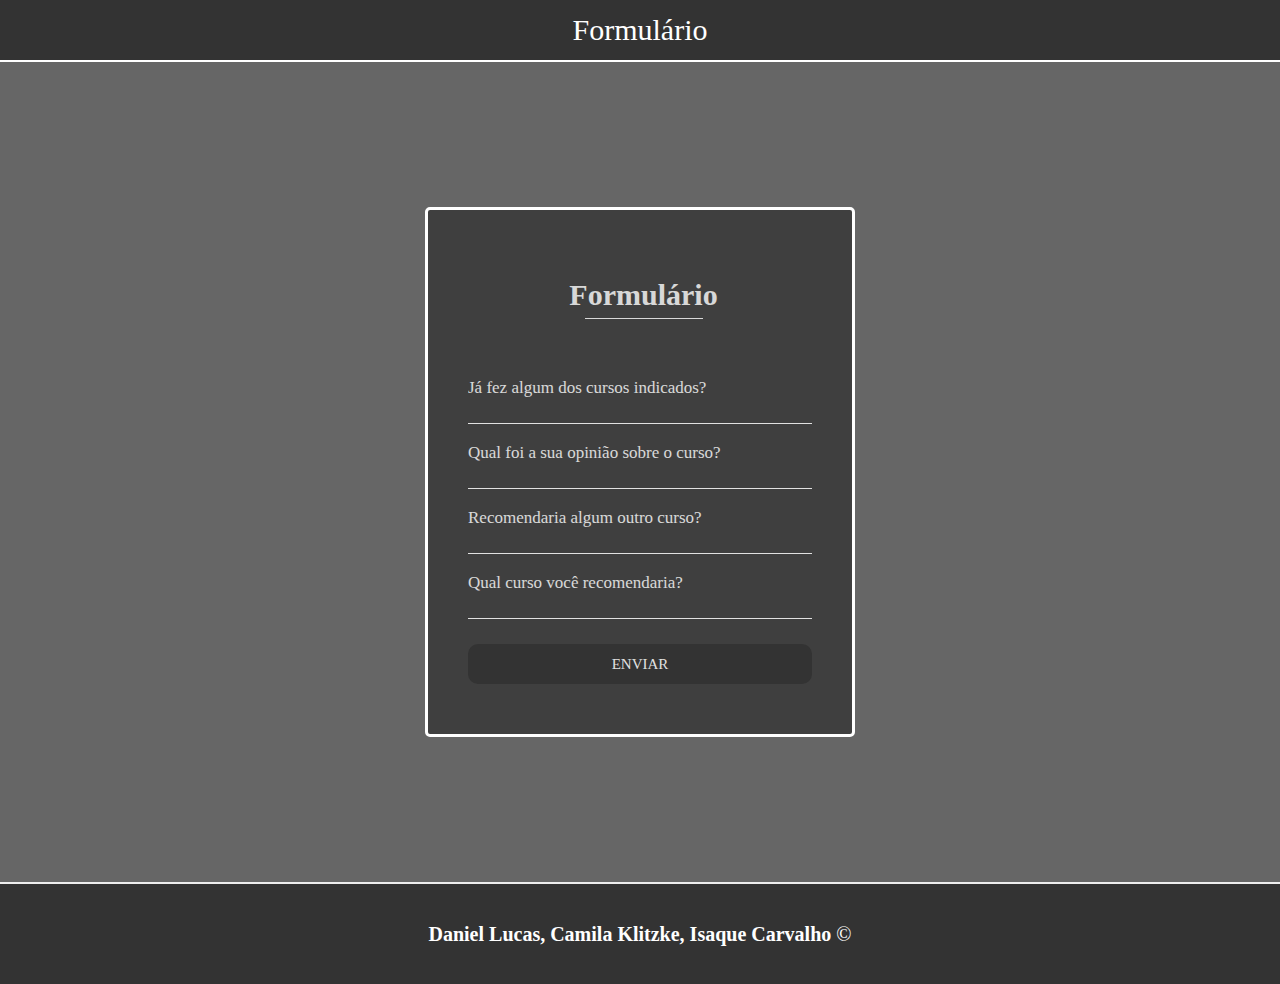
<file: Trabalho de HTML - Copia/Site-2/formulario/index.html>
<!DOCTYPE html>
<html lang="en">
<head>
    <meta charset="UTF-8">
    <meta http-equiv="X-UA-Compatible" content="IE=edge">
    <meta name="viewport" content="width=device-width, initial-scale=1.0">
    <link rel="stylesheet" href="reset.css">
    <link rel="stylesheet" href="styles.css">
    <title>Formulário</title>
</head>
<body>
    <!--Cabeçalho-->

    <header>
        <h1>
            Formulário
        </h1>
    </header>

        <!--Card-->

    <main class="container">
        <section class="card-container">
        <div class="card">
            <form action=".." class="form-card">
                <div class="card-header">
                    <h2 class="sub-title">Formulário</h2>
                </div>
                <div class="card-content">
                    <div class="card-content-area">
                        <label for="ja-fez-curso">Já fez algum dos cursos indicados?</label>
                        <input type="text" id="nome" autocomplete="off">
                    </div>
                    <div class="card-content-area">
                        <label for="opinião-curso">Qual foi a sua opinião sobre o curso?</label>
                        <input type="text" id="sobrenome" autocomplete="off">
                    </div>
                    <div class="card-content-area">
                        <label for="recomendacao-curso">Recomendaria algum outro curso?</label>
                        <input type="text" id="e-mail" autocomplete="off">
                    </div>
                    <div class="card-content-area">
                        <label for="curso-2">Qual curso você recomendaria?</label>
                        <input type="text" id="password" autocomplete="off">
                    </div>
                    <div class="card-footer">
                        <input type="submit" value="Enviar" class="submit">
                    </div>
            </form>
        </div>
    </section>
    </main>

    <!--Footer-->

    <footer>
        <p class="footer"><span class="bold">Daniel Lucas, Camila Klitzke, Isaque Carvalho</span>
            &copy;
        </p>
    </footer>
    
</body>
</html>
</file>
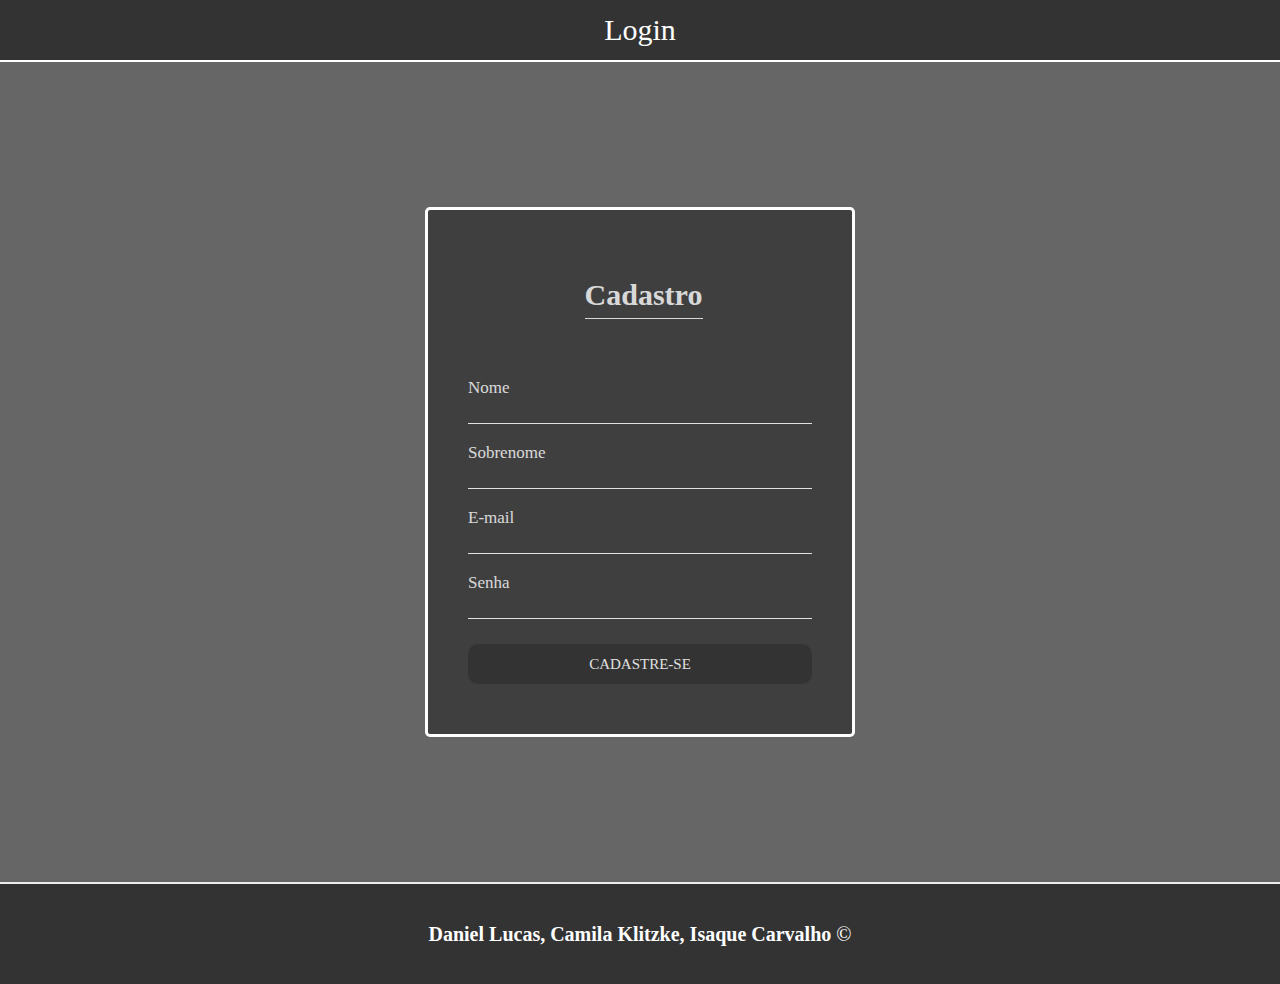
<file: Trabalho de HTML - Copia/Site-2/login/index.html>
<!DOCTYPE html>
<html lang="pt-br">
<head>
    <meta charset="UTF-8">
    <meta http-equiv="X-UA-Compatible" content="IE=edge">
    <meta name="viewport" content="width=device-width, initial-scale=1.0">
    <link rel="stylesheet" href="reset.css">
    <link rel="stylesheet" href="styles.css">
    <title>Cadastre-se</title>
</head>
<body>
    
    <!--<form class="card">
                    <div class="card-header">
                        <h2>Login</h2>
                    </div>
                    <div class="card-content">
                        <div class="card-content-area">
                            <label for="usuario">Usuário</label>
                            <input type="text" id="usuario" autocomplete="off">
                        </div>
                        <div class="card-content-area">
                            <label for="password">Senha</label>
                            <input type="password" id="password" autocomplete="off">
                        </div>
                    </div>
                    <div class="card-footer">
                        <input type="submit" value="login" class="submit">
                        <a href="#" class="recuperar_senha">Esqueceu a senha?</a>
                    </div>
                </form>-->

    <!--Header-->

    <header>
        <h1>Login</h1>
    </header>

    <!--Card-->

    <main class="container">
        <section class="card-container">
        <div class="card">
            <form action="../formulario/index.html" class="form-card">
                <div class="card-header">
                    <h2 class="sub-title">Cadastro</h2>
                </div>
                <div class="card-content">
                    <div class="card-content-area">
                        <label for="nome">Nome</label>
                        <input type="text" id="nome" autocomplete="off">
                    </div>
                    <div class="card-content-area">
                        <label for="sobrenome">Sobrenome</label>
                        <input type="text" id="sobrenome" autocomplete="off">
                    </div>
                    <div class="card-content-area">
                        <label for="e-mail">E-mail</label>
                        <input type="email" id="e-mail" autocomplete="off">
                    </div>
                    <div class="card-content-area">
                        <label for="senha">Senha</label>
                        <input type="password" id="password" autocomplete="off">
                    </div>
                    <div class="card-footer">
                        <input type="submit" value="Cadastre-se" class="submit">
                    </div>
            </form>
        </div>
    </section>
    </main>

    <!--Footer-->

    <footer>
        <p class="footer"><span class="bold">Daniel Lucas, Camila Klitzke, Isaque Carvalho</span>
            &copy;
        </p>
    </footer>

</body>
</html>
</file>
<file: Trabalho de HTML - Copia/Charteux/styles.css>
/* Geral */

* {
    font-family: 'Trebuchet MS';
    box-sizing: border-box;
}

body {
    background-color: #666;
    color: #fff;
    font-family: 'Trebuchet MS';
}

/* Cabeçalho */

header {
    text-align: center;
    background-color: #333;
    font-size: 30px;
    padding: 15px;
    border-bottom: 2px solid #fff;
    font-weight: 700;
}

/* Conteúdo */

.container {
    min-height: 75vh;
    padding: 50px;
    text-align: center;
    font-size: 20px;
}

.raca-imagem {
    height: 300px;
    width: 100%;
    margin-bottom: 10px;
    background-position: center;
    background-size: cover;
    border: 4px solid #fff;
    border-radius: 5px;
}

.content {
    max-width: 1200px;
    margin: 0 auto;
}

.sub-title {
    margin-top: 10px;
    margin-bottom: 25px;
    font-weight: 700;
    color: #fff;
    padding-left: 7px;
    font-size: 30px;
}

#img1 {
    height: 400px;
    width: 500px;
    border: 2px solid #fff;
    border-radius: 5px;
    margin-bottom: 30px;
}

#img2 {
    height: 400px;
    width: 600px;
    border: 2px solid #fff;
    border-radius: 5px;
    margin-bottom: 30px;
}


.content p {
    margin-bottom: 50px;
}

.bold {
    font-weight: bold;
}

#reference {
    display: block;
    margin: auto;
    width: 50%;
    text-decoration: none;
    background-color: #fff;
    color: #000;
    padding: 15px;
    border-radius: 5px;
    transition: 0.5s;
}

#reference:hover {
    background-color: #333;
    color: #fff;
}

#acoes {
    margin-top: 50px;
}

.btn {
    display: inline-block;
    width: 25%;
    text-align: center;
    text-transform: uppercase;
    text-decoration: none;
    background-color: #fff;
    color: #000;
    padding: 15px;
    margin-top: 10px;
    border-radius: 5px;
    transition: 0.5s;
}


.btn:hover {
    background-color: #3f3f3f;
    color: #fff;
}


/* Footer */

footer {
    background-color: #333;
    text-align: center;
    padding: 40px;
    font-size: 20px;
    border-top: 2px solid #fff;
}
</file>
<file: Trabalho de HTML - Copia/Gato-Elfo/styles.css>
/* Geral */

* {
    font-family: 'Trebuchet MS';
    box-sizing: border-box;
}

body {
    background-color: #666;
    color: #fff;
    font-family: 'Trebuchet MS';
}

/* Cabeçalho */

header {
    text-align: center;
    background-color: #333;
    font-size: 30px;
    padding: 15px;
    border-bottom: 2px solid #fff;
    font-weight: 700;
}

/* Conteúdo */

.container {
    min-height: 75vh;
    padding: 50px;
    text-align: center;
    font-size: 20px;
}

.raca-imagem {
    height: 300px;
    width: 100%;
    margin-bottom: 10px;
    background-position: center;
    background-size: cover;
    border: 4px solid #fff;
    border-radius: 5px;
}

.content {
    max-width: 1200px;
    margin: 0 auto;
}

.sub-title {
    margin-top: 10px;
    margin-bottom: 25px;
    font-weight: 700;
    color: #fff;
    padding-left: 7px;
    font-size: 30px;
}

#img1 {
    height: 400px;
    width: 500px;
    border: 2px solid #fff;
    border-radius: 5px;
    margin-bottom: 30px;
}

#img2 {
    height: 400px;
    width: 600px;
    border: 2px solid #fff;
    border-radius: 5px;
    margin-bottom: 30px;
}


.content p {
    margin-bottom: 50px;
}

.bold {
    font-weight: bold;
}

#reference {
    display: block;
    margin: auto;
    width: 50%;
    text-decoration: none;
    background-color: #fff;
    color: #000;
    padding: 15px;
    border-radius: 5px;
    transition: 0.5s;
}

#reference:hover {
    background-color: #333;
    color: #fff;
}

#acoes {
    margin-top: 50px;
}

.btn {
    display: inline-block;
    width: 25%;
    text-align: center;
    text-transform: uppercase;
    text-decoration: none;
    background-color: #fff;
    color: #000;
    padding: 15px;
    margin-top: 10px;
    border-radius: 5px;
    transition: 0.5s;
}


.btn:hover {
    background-color: #3f3f3f;
    color: #fff;
}


/* Footer */

footer {
    background-color: #333;
    text-align: center;
    padding: 40px;
    font-size: 20px;
    border-top: 2px solid #fff;
}
</file>
<file: Trabalho de HTML - Copia/LaPerm/styles.css>
/* Geral */

* {
    font-family: 'Trebuchet MS';
    box-sizing: border-box;
}

body {
    background-color: #666;
    color: #fff;
    font-family: 'Trebuchet MS';
}

/* Cabeçalho */

header {
    text-align: center;
    background-color: #333;
    font-size: 30px;
    padding: 15px;
    border-bottom: 2px solid #fff;
    font-weight: 700;
}

/* Conteúdo */

.container {
    min-height: 75vh;
    padding: 50px;
    text-align: center;
    font-size: 20px;
}

.raca-imagem {
    height: 300px;
    width: 100%;
    margin-bottom: 10px;
    background-position: center;
    background-size: cover;
    border: 4px solid #fff;
    border-radius: 5px;
}

.content {
    max-width: 1200px;
    margin: 0 auto;
}

.sub-title {
    margin-top: 10px;
    margin-bottom: 25px;
    font-weight: 700;
    color: #fff;
    padding-left: 7px;
    font-size: 30px;
}


#img1 {
    height: 400px;
    width: 500px;
    border: 2px solid #fff;
    border-radius: 5px;
    margin-bottom: 30px;
}

#img2 {
    height: 400px;
    width: 600px;
    border: 2px solid #fff;
    border-radius: 5px;
    margin-bottom: 30px;
}

#list {
    display: grid;
    place-items: center;
    margin-bottom: 30px;
}

#list li {
    border-left: 5px solid #fff;
    border-radius: 4px ;
    padding-left: 5px;
}


.content p {
    margin-bottom: 50px;
}

.bold {
    font-weight: bold;
}

#reference {
    display: block;
    margin: auto;
    width: 50%;
    text-decoration: none;
    background-color: #fff;
    color: #000;
    padding: 15px;
    border-radius: 5px;
    transition: 0.5s;
}

#reference:hover {
    background-color: #333;
    color: #fff;
}

#acoes {
    margin-top: 50px;
}

.btn {
    display: inline-block;
    width: 25%;
    text-align: center;
    text-transform: uppercase;
    text-decoration: none;
    background-color: #fff;
    color: #000;
    padding: 15px;
    margin-top: 10px;
    border-radius: 5px;
    transition: 0.5s;
}


.btn:hover {
    background-color: #3f3f3f;
    color: #fff;
}


/* Footer */

footer {
    background-color: #333;
    text-align: center;
    padding: 40px;
    font-size: 20px;
    border-top: 2px solid #fff;
}
</file>
<file: Trabalho de HTML - Copia/Norueguês da Floresta/styles.css>
/* Geral */

* {
    font-family: 'Trebuchet MS';
    box-sizing: border-box;
}

body {
    background-color: #666;
    color: #fff;
    font-family: 'Trebuchet MS';
}

/* Cabeçalho */

header {
    text-align: center;
    background-color: #333;
    font-size: 30px;
    padding: 15px;
    border-bottom: 2px solid #fff;
    font-weight: 700;
}

/* Conteúdo */

.container {
    min-height: 75vh;
    padding: 50px;
    text-align: center;
    font-size: 20px;
}

.raca-imagem {
    height: 300px;
    width: 100%;
    margin-bottom: 10px;
    background-position: center;
    background-size: cover;
    border: 4px solid #fff;
    border-radius: 5px;
}

.content {
    max-width: 1200px;
    margin: 0 auto;
}

.sub-title {
    margin-top: 10px;
    margin-bottom: 25px;
    font-weight: 700;
    color: #fff;
    padding-left: 7px;
    font-size: 30px;
}

#img1 {
    height: 400px;
    width: 500px;
    border: 2px solid #fff;
    border-radius: 5px;
    margin-bottom: 30px;
}

#img2 {
    height: 400px;
    width: 600px;
    border: 2px solid #fff;
    border-radius: 5px;
    margin-bottom: 30px;
}


.content p {
    margin-bottom: 50px;
}

.bold {
    font-weight: bold;
}

#reference {
    display: block;
    margin: auto;
    width: 50%;
    text-decoration: none;
    background-color: #fff;
    color: #000;
    padding: 15px;
    border-radius: 5px;
    transition: 0.5s;
}

#reference:hover {
    background-color: #333;
    color: #fff;
}

#acoes {
    margin-top: 50px;
}

.btn {
    display: inline-block;
    width: 25%;
    text-align: center;
    text-transform: uppercase;
    text-decoration: none;
    background-color: #fff;
    color: #000;
    padding: 15px;
    margin-top: 10px;
    border-radius: 5px;
    transition: 0.5s;
}


.btn:hover {
    background-color: #3f3f3f;
    color: #fff;
}


/* Footer */

footer {
    background-color: #333;
    text-align: center;
    padding: 40px;
    font-size: 20px;
    border-top: 2px solid #fff;
}
</file>
<file: Trabalho de HTML - Copia/Persa/styles.css>
/* Geral */

* {
    font-family: 'Trebuchet MS';
    box-sizing: border-box;
}

body {
    background-color: #666;
    color: #fff;
    font-family: 'Trebuchet MS';
}

/* Cabeçalho */

header {
    text-align: center;
    background-color: #333;
    font-size: 30px;
    padding: 15px;
    border-bottom: 2px solid #fff;
    font-weight: 700;
}

/* Conteúdo */

.container {
    min-height: 75vh;
    padding: 50px;
    text-align: center;
    font-size: 20px;
}

.raca-imagem {
    height: 300px;
    width: 100%;
    margin-bottom: 10px;
    background-position: center;
    background-size: cover;
    border: 4px solid #fff;
    border-radius: 5px;
}

.content {
    max-width: 1200px;
    margin: 0 auto;
}

.sub-title {
    margin-top: 10px;
    margin-bottom: 25px;
    font-weight: 700;
    color: #fff;
    padding-left: 7px;
    font-size: 30px;
}

#img1 {
    height: 400px;
    width: 500px;
    border: 2px solid #fff;
    border-radius: 5px;
    margin-bottom: 30px;
}

#img2 {
    height: 400px;
    width: 600px;
    border: 2px solid #fff;
    border-radius: 5px;
    margin-bottom: 30px;
}

#list {
    display: grid;
    place-items: center;
    margin-bottom: 30px;
}

#list li {
    border-left: 5px solid #fff;
    border-radius: 4px ;
    padding-left: 5px;
    padding: 7px;
    padding-top: 10px;
}

.content p {
    margin-bottom: 50px;
}

.bold {
    font-weight: bold;
}

#reference {
    display: block;
    margin: auto;
    width: 50%;
    text-decoration: none;
    background-color: #fff;
    color: #000;
    padding: 15px;
    border-radius: 5px;
    transition: 0.5s;
}

#reference:hover {
    background-color: #333;
    color: #fff;
}

#acoes {
    margin-top: 50px;
}

.btn {
    display: inline-block;
    width: 25%;
    text-align: center;
    text-transform: uppercase;
    text-decoration: none;
    background-color: #fff;
    color: #000;
    padding: 15px;
    margin-top: 10px;
    border-radius: 5px;
    transition: 0.5s;
}


.btn:hover {
    background-color: #3f3f3f;
    color: #fff;
}


/* Footer */

footer {
    background-color: #333;
    text-align: center;
    padding: 40px;
    font-size: 20px;
    border-top: 2px solid #fff;
}
</file>
<file: Trabalho de HTML - Copia/Site-2/styles.css>
/* Geral */

* {
    font-family: 'Trebuchet MS';
    box-sizing: border-box;
}

body {
    background-color: #666;
    color: #fff;
    font-family: 'Trebuchet MS';
}

/* Cabeçalho */

header {
    text-align: center;
    background-color: #333;
    font-size: 30px;
    padding: 15px;
    border-bottom: 2px solid #fff;
    font-weight: 700;
}

/* Conteúdo */

.container {
    min-height: 75vh;
    padding: 50px;
    text-align: center;
    font-size: 20px;
}

.raca-imagem {
    height: 300px;
    width: 100%;
    margin-bottom: 10px;
    background-position: center;
    background-size: cover;
    border: 4px solid #fff;
    border-radius: 5px;
}

.content {
    max-width: 1200px;
    margin: 0 auto;
}

.sub-title {
    margin-top: 10px;
    margin-bottom: 25px;
    font-weight: 700;
    color: #fff;
    padding-left: 7px;
    font-size: 30px;
}

#ssub-title {
    font-weight: 700;
    font-size: 25px;
}

#img1 {
    height: 400px;
    width: 500px;
    border: 2px solid #fff;
    border-radius: 5px;
    margin-bottom: 30px;
}

#img2 {
    height: 400px;
    width: 600px;
    border: 2px solid #fff;
    border-radius: 5px;
    margin-bottom: 30px;
}

#img3 {
    height: 400px;
    width: 500px;
    border: 2px solid #fff;
    border-radius: 5px;
    margin-bottom: 30px;
}

.content p {
    margin-bottom: 50px;
}

#hab-pess {
    display: inline-block;
    
}

.bold {
    font-weight: bold;
}

#reference {
    display: block;
    margin: auto;
    width: 50%;
    text-decoration: none;
    background-color: #fff;
    color: #000;
    padding: 15px;
    border-radius: 5px;
    transition: 0.5s;
}

#reference:hover {
    background-color: #333;
    color: #fff;
}

#acoes {
    margin-top: 50px;
}

.btn {
    display: inline-block;
    width: 25%;
    text-align: center;
    text-transform: uppercase;
    text-decoration: none;
    background-color: #fff;
    color: #000;
    padding: 15px;
    margin-top: 10px;
    border-radius: 5px;
    transition: 0.5s;
}


.btn:hover {
    background-color: #3f3f3f;
    color: #fff;
}

.scp {
    display: inline-block;
    width: 100%;
    text-align: center;
    text-transform: uppercase;
    text-decoration: none;
    background-color: #fff;
    color: #000;
    padding: 15px;
    margin-top: 5px;
    border-radius: 5px;
    transition: 0.5s;
}

.scp:hover {
    background-color: #3f3f3f;
    color: #fff;
}

#act {
    margin-top: 30px;
}

table {
    display: inline-block;
    padding: 20px;
    width: 100%;
    margin-top: 20px;
    margin-bottom: 30px;
    border-radius: 5px;
    border: 3px solid #fff;
}

table td {
    padding: 15px;
    border: 2px solid #fff;
    border-radius: 5px;

}

table th {
    padding: 10px;
    font-weight: 300px;
    border: 2px solid #fff;
}

/* Footer */

footer {
    background-color: #333;
    text-align: center;
    padding: 40px;
    font-size: 20px;
    border-top: 2px solid #fff;
}
</file>
<file: Trabalho de HTML - Copia/Sokoke/styles.css>
/* Geral */

* {
    font-family: 'Trebuchet MS';
    box-sizing: border-box;
}

body {
    background-color: #666;
    color: #fff;
    font-family: 'Trebuchet MS';
}

/* Cabeçalho */

header {
    text-align: center;
    background-color: #333;
    font-size: 30px;
    padding: 15px;
    border-bottom: 2px solid #fff;
    font-weight: 700;
}

/* Conteúdo */

.container {
    min-height: 75vh;
    padding: 50px;
    text-align: center;
    font-size: 20px;
}

.raca-imagem {
    height: 300px;
    width: 100%;
    margin-bottom: 10px;
    background-position: center;
    background-size: cover;
    border: 4px solid #fff;
    border-radius: 5px;
}

.content {
    max-width: 1200px;
    margin: 0 auto;
}

.sub-title {
    margin-top: 10px;
    margin-bottom: 25px;
    font-weight: 700;
    color: #fff;
    padding-left: 7px;
    font-size: 30px;
}

#img1 {
    height: 400px;
    width: 500px;
    border: 2px solid #fff;
    border-radius: 5px;
    margin-bottom: 30px;
}

#img2 {
    height: 400px;
    width: 600px;
    border: 2px solid #fff;
    border-radius: 5px;
    margin-bottom: 30px;
}


.content p {
    margin-bottom: 50px;
}

.bold {
    font-weight: bold;
}

#reference {
    display: block;
    margin: auto;
    width: 50%;
    text-decoration: none;
    background-color: #fff;
    color: #000;
    padding: 15px;
    border-radius: 5px;
    transition: 0.5s;
}

#reference:hover {
    background-color: #333;
    color: #fff;
}

#acoes {
    margin-top: 50px;
}

.btn {
    display: inline-block;
    width: 25%;
    text-align: center;
    text-transform: uppercase;
    text-decoration: none;
    background-color: #fff;
    color: #000;
    padding: 15px;
    margin-top: 10px;
    border-radius: 5px;
    transition: 0.5s;
}


.btn:hover {
    background-color: #3f3f3f;
    color: #fff;
}


/* Footer */

footer {
    background-color: #333;
    text-align: center;
    padding: 40px;
    font-size: 20px;
    border-top: 2px solid #fff;
}
</file>
<file: Trabalho de HTML - Copia/Site-2/formulario/styles.css>
/* Geral */

* {
    font-family: 'Trebuchet MS';
    box-sizing: border-box;
}

body {
    background-color: #666;
    color: #fff;
}
/* Cabeçalho */

header {
    background-color: #333;
    color: #fff;
    text-align: center;
    padding: 15px;
    border-bottom: 2px solid #fff;
    font-size: 30px;
    font-family: 'Trebuchet MS' ;
}

/* Conteúdo */

.container {
    min-height: 75vh;
    padding: 50px;
}

.card-container {
    max-width: 1200px;
    height: 80vh;
    margin: 0 auto;
    display: flex;
    align-items: center;
    justify-content: center;
}

.card {
    width: 40%;
    display: flex;
    align-items: center;
    justify-content: center;
    padding: 15px;
}

.form-card {
    padding: 40px;
    background-color: #3f3f3f;
    border-radius: 5px;
    border: 3px solid #fff;
    width: 430px;
}

.card-header {
    padding-bottom: 50px;
    opacity: 0.8;
    color: #fff;
}

.card-header::after {
    content: "";
    width: 118px;
    height: 1px;
    background-color: #fff;
    display: block;
    margin-top: -17px;
    margin-left: 117px;
}

.card-content label {
    color: #fff;
    font-size: 17px;
    opacity: 0.8;
}

.card-content-area {
    display: flex;
    flex-direction: column;
    padding: 10px 0;
}

.card-content-area input {
    margin-top: 10px;
    padding:0 5px;
    background-color: transparent;
    border:none;
    border-bottom: 1px solid #e1e1e1;
    outline: none;
    font-size: 15px;
    color: #fff;
}

.card-footer .submit{
    width: 100%;
    height: 40px;
    background-color: #333;
    border:none;
    color:#e1e1e1;
    margin: 10px 0;
    margin-top: 15px;
    transition: 0.8s;
    border-radius: 10px;
    text-transform: uppercase;
    font-size: 15px;
}
.submit:hover {
    background-color: #fff;
    color: #000;
}

.card-footer {
    display: flex;
    flex-direction: column;
}

h3 {
    margin-bottom: 10px;
    color: #fff;
    border-left: 5px solid #fff;
    border-radius: 2px;
    padding-left: 7px;
    font-size: 24px;
}


.card p {
    margin-bottom: 10px;
}

.bold {
    font-weight: bold;
}

.btn {
    display: block;
    width: 100%;
    text-align: center;
    text-transform: uppercase;
    text-decoration: none;
    background-color: #fff;
    color: #000;
    padding: 15px;
    border-radius: 5px;
    transition: 0.5s;
}

.btn:hover {
    background-color: #3f3f3f;
    color: #fff;
}

.sub-title {
    margin-top: 30px;
    margin-bottom: 25px;
    font-weight: 700;
    color: #fff;
    padding-left: 7px;
    font-size: 30px;
    text-align: center;
}

#site-2 {
    display: block;
    margin: auto;
    width: 40%;
    text-align: center;
    text-transform: uppercase;
    text-decoration: none;
    background-color: #fff;
    color: #000;
    padding: 15px;
    
    border-radius: 5px;
    transition: 0.5s;
}

#site-2:hover {
    background-color: #3f3f3f;
    color: #fff;
}

/* Footer */

footer {
    background-color: #333;
    color: #fff;
    border-top: 2px solid #eee;
    text-align: center;
    padding: 40px;
    font-size: 20px;
    font-family: 'Trebuchet MS';
}
</file>
<file: Trabalho de HTML - Copia/Site-2/login/styles.css>
/* Geral */

* {
    font-family: 'Trebuchet MS';
    box-sizing: border-box;
}

body {
    background-color: #666;
    color: #fff;
}
/* Cabeçalho */

header {
    background-color: #333;
    color: #fff;
    text-align: center;
    padding: 15px;
    border-bottom: 2px solid #fff;
    font-size: 30px;
    font-family: 'Trebuchet MS' ;
}

/* Conteúdo */

.container {
    min-height: 75vh;
    padding: 50px;
}

.card-container {
    max-width: 1200px;
    height: 80vh;
    margin: 0 auto;
    display: flex;
    align-items: center;
    justify-content: center;
}

.card {
    width: 40%;
    display: flex;
    align-items: center;
    justify-content: center;
    padding: 15px;
}

.form-card {
    padding: 40px;
    background-color: #3f3f3f;
    border-radius: 5px;
    border: 3px solid #fff;
    width: 430px;
}

.card-header {
    padding-bottom: 50px;
    opacity: 0.8;
    color: #fff;
}

.card-header::after {
    content: "";
    width: 118px;
    height: 1px;
    background-color: #fff;
    display: block;
    margin-top: -17px;
    margin-left: 117px;
}

.card-content label {
    color: #fff;
    font-size: 17px;
    opacity: 0.8;
}

.card-content-area {
    display: flex;
    flex-direction: column;
    padding: 10px 0;
}

.card-content-area input {
    margin-top: 10px;
    padding:0 5px;
    background-color: transparent;
    border:none;
    border-bottom: 1px solid #e1e1e1;
    outline: none;
    font-size: 15px;
    color: #fff;
}

.card-footer .submit{
    width: 100%;
    height: 40px;
    background-color: #333;
    border:none;
    color:#e1e1e1;
    margin: 10px 0;
    margin-top: 15px;
    transition: 0.8s;
    border-radius: 10px;
    text-transform: uppercase;
    font-size: 15px;
}
.submit:hover {
    background-color: #fff;
    color: #000;
}

.card-footer {
    display: flex;
    flex-direction: column;
}

h3 {
    margin-bottom: 10px;
    color: #fff;
    border-left: 5px solid #fff;
    border-radius: 2px;
    padding-left: 7px;
    font-size: 24px;
}


.card p {
    margin-bottom: 10px;
}

.bold {
    font-weight: bold;
}

.btn {
    display: block;
    width: 100%;
    text-align: center;
    text-transform: uppercase;
    text-decoration: none;
    background-color: #fff;
    color: #000;
    padding: 15px;
    border-radius: 5px;
    transition: 0.5s;
}

.btn:hover {
    background-color: #3f3f3f;
    color: #fff;
}

.sub-title {
    margin-top: 30px;
    margin-bottom: 25px;
    font-weight: 700;
    color: #fff;
    padding-left: 7px;
    font-size: 30px;
    text-align: center;
}

#site-2 {
    display: block;
    margin: auto;
    width: 40%;
    text-align: center;
    text-transform: uppercase;
    text-decoration: none;
    background-color: #fff;
    color: #000;
    padding: 15px;
    
    border-radius: 5px;
    transition: 0.5s;
}

#site-2:hover {
    background-color: #3f3f3f;
    color: #fff;
}

/* Footer */

footer {
    background-color: #333;
    color: #fff;
    border-top: 2px solid #eee;
    text-align: center;
    padding: 40px;
    font-size: 20px;
    font-family: 'Trebuchet MS';
}
</file>
